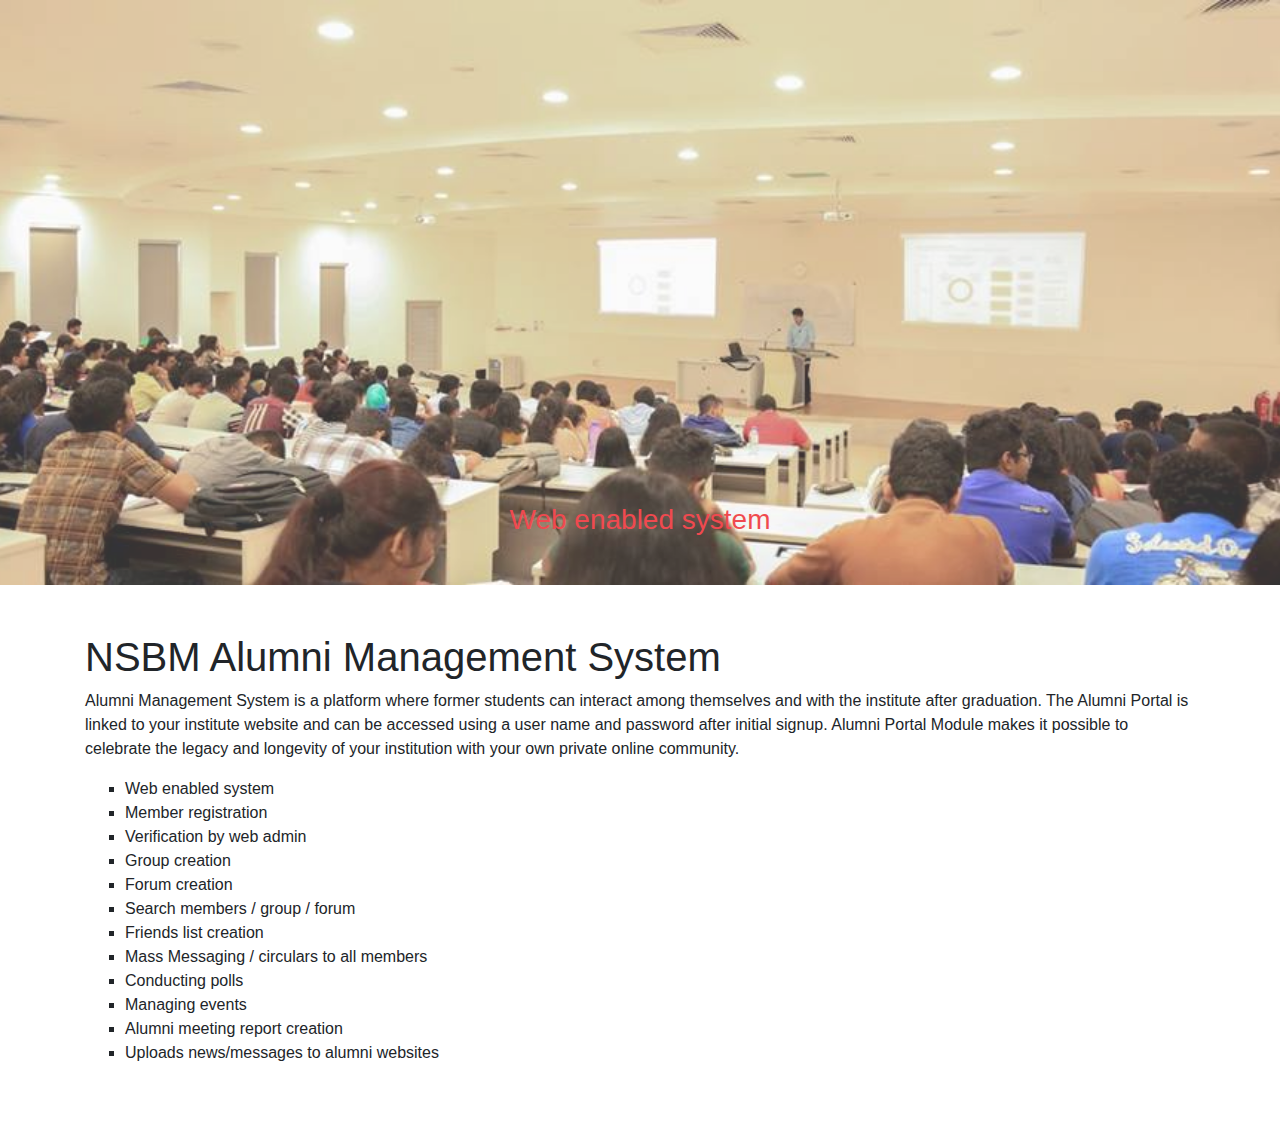
<file: startbootstrap-half-slider-gh-pages/index.html>
<!DOCTYPE html>
<html lang="en">

  <head>

    <meta charset="utf-8">
    <meta name="viewport" content="width=device-width, initial-scale=1, shrink-to-fit=no">
    <meta name="description" content="">
    <meta name="author" content="">

    <title>Half Slider - Start Bootstrap Template</title>

    <!-- Bootstrap core CSS -->
    <link href="vendor/bootstrap/css/bootstrap.min.css" rel="stylesheet">

    <!-- Custom styles for this template -->
    <link href="css/half-slider.css" rel="stylesheet">

  </head>

  <body>

  
  
    <header>
      <div id="carouselExampleIndicators" class="carousel slide" data-ride="carousel">
        <div class="carousel-inner" role="listbox">
          <!-- Slide One - Set the background image for this slide in the line below -->
          <div class="carousel-item active" style="background-image: url('nsbm2.jpg'); opacity: 0.8;">
            <div class="carousel-caption d-none d-md-block">
              <h3 style="color: #ed1c24">Web enabled system</h3>
              
            </div>
          </div>
          <!-- Slide Two - Set the background image for this slide in the line below -->
          <div class="carousel-item" style="background-image: url('nsbm3.jpg'); opacity: 0.8;">
            <div class="carousel-caption d-none d-md-block">
              <h3 style="color: #ed1c24">Member registration</h3>
             
            </div>
          </div>
          <!-- Slide Three - Set the background image for this slide in the line below -->
          <div class="carousel-item" style="background-image: url('nsbm1.jpg');opacity: 0.8;">
            <div class="carousel-caption d-none d-md-block">
              <h3 style="color: #ed1c24">Group creation</h3>
            
            </div>
          </div>
        </div>

      </div>
    </header>

    <!-- Page Content -->
    <section class="py-5">
      <div class="container">
        <h1>NSBM Alumni Management System</h1>
        <p>Alumni Management System is a platform where former students can interact among themselves and with the institute after graduation. The Alumni Portal is linked to your institute website and can be accessed using a user name and password after initial signup. Alumni Portal Module makes it possible to celebrate the legacy and longevity of your institution with your own private online community.</p>
         
       
        <ul style="list-style-type:square">
          <li> Web enabled system</li>
          <li>Member registration</li>
          <li>Verification by web admin</li>
          <li>Group creation</li>
          <li>Forum creation</li>
          <li>Search members / group / forum</li>
          <li>Friends list creation</li>
          <li>Mass Messaging / circulars to all members</li>
          <li>Conducting polls</li>
          <li>Managing events</li>
          <li>Alumni meeting report creation</li>
          <li>Uploads news/messages to alumni websites</li>
        </ul>
     
      </div>
    </section>

    <script src="vendor/jquery/jquery.min.js"></script>
    <script src="vendor/bootstrap/js/bootstrap.bundle.min.js"></script>

  </body>

</html>
</file>
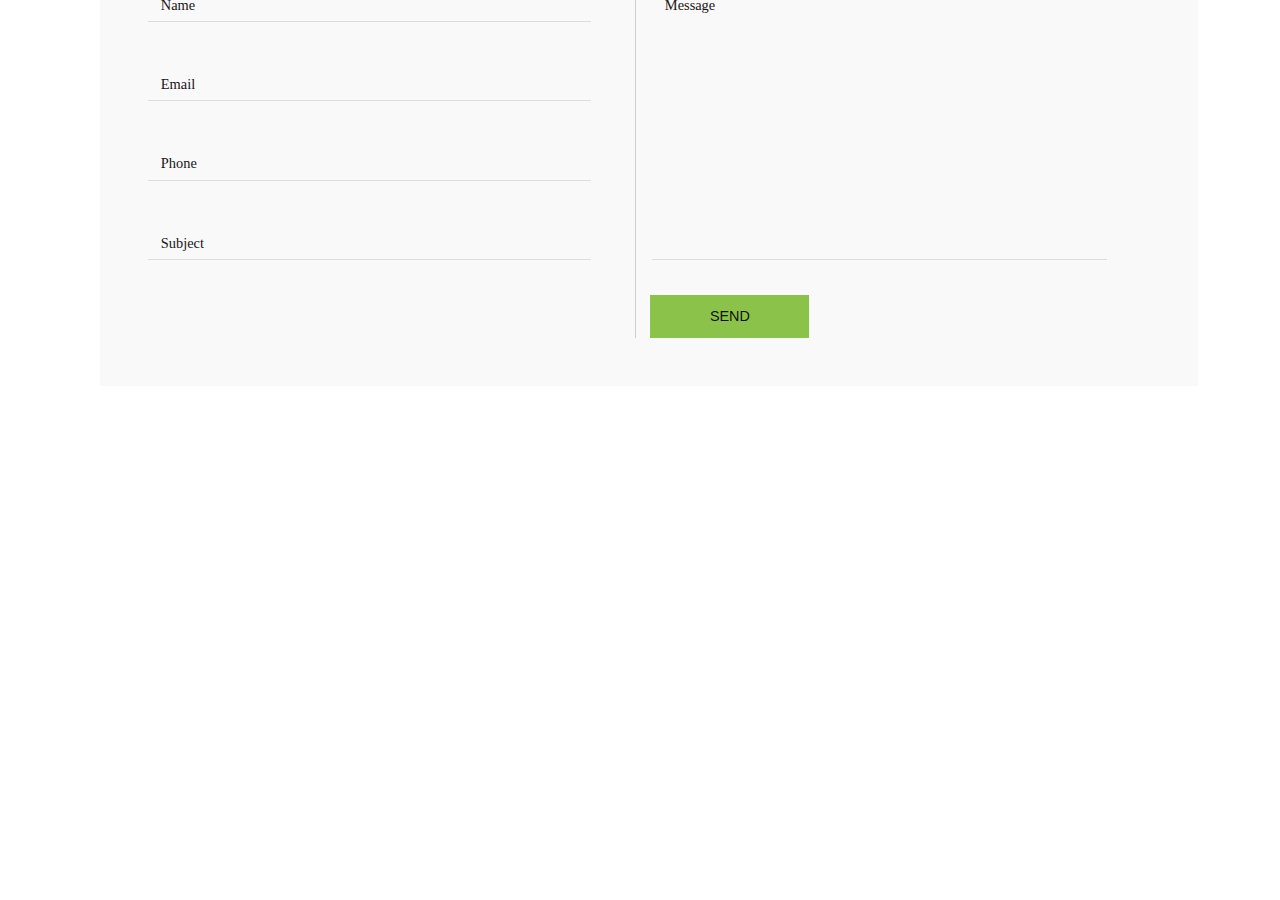
<file: HCI_final/web/index.html>
<!DOCTYPE HTML>
<html>
<head>
<title>Creative Contact Form Flat Responsive Widget Template :: w3layouts</title>

<link href="css/style.css" rel="stylesheet" type="text/css" media="all"/>

<meta http-equiv="Content-Type" content="text/html; charset=utf-8" />
<meta name="viewport" content="width=device-width, initial-scale=1, maximum-scale=1">
<meta http-equiv="Content-Type" content="text/html; charset=utf-8" /> 
<meta name="keywords" content="Creative Contact Form Responsive, Login form web template, Sign up Web Templates, Flat Web Templates, Login signup Responsive web template, Smartphone Compatible web template, free webdesigns for Nokia, Samsung, LG, SonyEricsson, Motorola web design" />

<link href="css/font-awesome.css" rel="stylesheet"> 

<link href="//fonts.googleapis.com/css?family=Open+Sans:300,300i,400,400i,600,600i,700,700i,800,800i" rel="stylesheet">
</head>
<body>
<div class="wthree-dot" style="width: 143%; padding: 0%; margin: 0%; margin-top: -7%; margin-left: -20.8%;margin-right: -20%;">
	<div class="profile">
		<div class="wrap"> 
			<div class="contact-form">
				<form action="#" method="post">
					<div class="w3l-contact-left">
						<div class="styled-input agile-styled-input-top">
							<input type="text" name="Name" required="">
							<label>Name</label>
							<span></span>
						</div>
						<div class="styled-input">
							<input type="email" name="Email" required=""> 
							<label>Email</label>
							<span></span>
						</div> 
						<div class="styled-input">
							<input type="text" name="Phone" required="">
							<label>Phone</label>
							<span></span>
						</div>
						<div class="styled-input">
							<input type="text" name="Subject" required="">
							<label>Subject</label>
							<span></span>
						</div>
					</div>
					<div class="w3l-contact-right">
						<div class="styled-input agileits-input">
							<textarea name="Message" required></textarea>
							<label>Message</label>
							<span></span>
						</div>	 
						<input type="submit" value="SEND">
					</div>
					<div class="clear"> </div>
				</form>
			</div>
			<div class="wthree_footer_copy">
				<p>© 2017 Creative Contact Form. All rights reserved | Design by <a href="http://w3layouts.com/">W3layouts</a></p>
			</div>
		</div>
	</div>
</div>
</body>
</html>
</file>
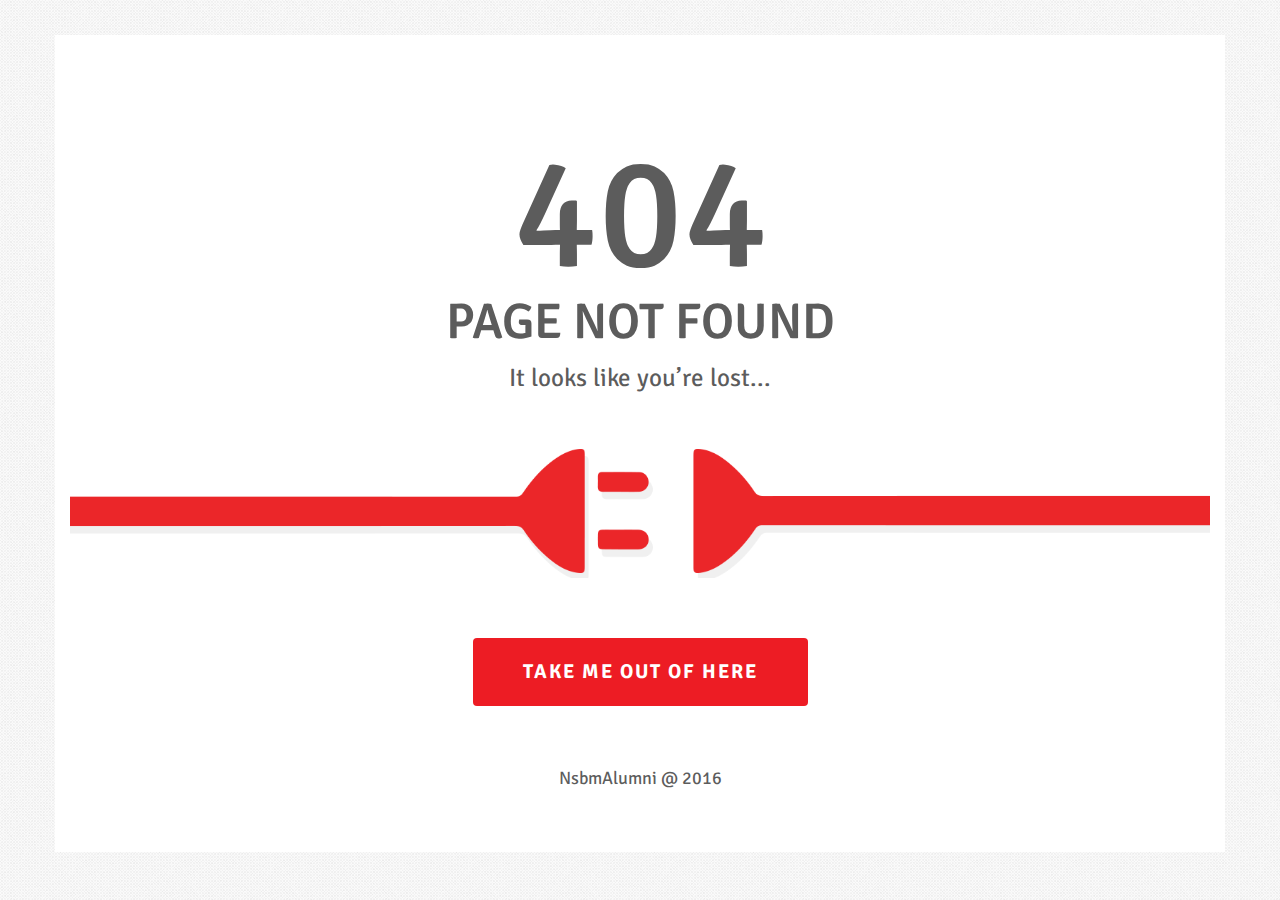
<file: 404-boxed.html>
<!DOCTYPE html>
<html lang="en">
<head>
    <meta charset="utf-8">
	<meta http-equiv="X-UA-Compatible" content="IE=edge">
    <meta name="viewport" content="width=device-width, initial-scale=1.0">
    <meta name="description" content="">
    <meta name="author" content="">
	<!--title-->
    <title>Nsbm alumni | 404 Error</title>
	
	<!--CSS-->
    <link href="css/bootstrap.min.css" rel="stylesheet">
    <link href="css/font-awesome.min.css" rel="stylesheet">
	<link href="css/magnific-popup.css" rel="stylesheet">
	<link href="css/owl.carousel.css" rel="stylesheet">
	<link href="css/main.css" rel="stylesheet">
	<link href="css/responsive.css" rel="stylesheet">		
	
	<!--Google Fonts-->
	<link href='https://fonts.googleapis.com/css?family=Signika+Negative:400,300,600,700' rel='stylesheet' type='text/css'>
	
    <!--[if lt IE 9]>
	    <script src="js/html5shiv.js"></script>
	    <script src="js/respond.min.js"></script>
    <![endif]-->       
    <link rel="shortcut icon" href="images/ico/favicon.ico">
    <link rel="apple-touch-icon-precomposed" sizes="144x144" href="images/ico/apple-touch-icon-144-precomposed.png">
    <link rel="apple-touch-icon-precomposed" sizes="114x114" href="images/ico/apple-touch-icon-114-precomposed.png">
    <link rel="apple-touch-icon-precomposed" sizes="72x72" href="images/ico/apple-touch-icon-72-precomposed.png">
    <link rel="apple-touch-icon-precomposed" href="images/ico/apple-touch-icon-57-precomposed.png">
</head><!--/head-->
<body class="box-layout">
	<div class="error-page text-center box-width">
		<div class="container">
			<div class="error-content">
				<h1>404</h1>
				<h2>Page not found</h2>
				<p>It looks like you’re lost...</p>
				<img class="img-responsive" src="images/others/error.png" alt="" />
				<a href="home.html" class="btn btn-primary">Take Me Out of Here</a>
			</div>
			<div class="copyright">
				<p>NsbmAlumni @ 2016</p>
			</div>
		</div>
	</div>	
	
	<!--/#scripts--> 
    <script type="text/javascript" src="js/jquery.js"></script>
    <script type="text/javascript" src="js/bootstrap.min.js"></script>
	<script type="text/javascript" src="js/jquery.magnific-popup.min.js"></script>
	<script type="text/javascript" src="js/owl.carousel.min.js"></script> 
    <script type="text/javascript" src="js/main.js"></script>
	
</body>
</html>
</file>
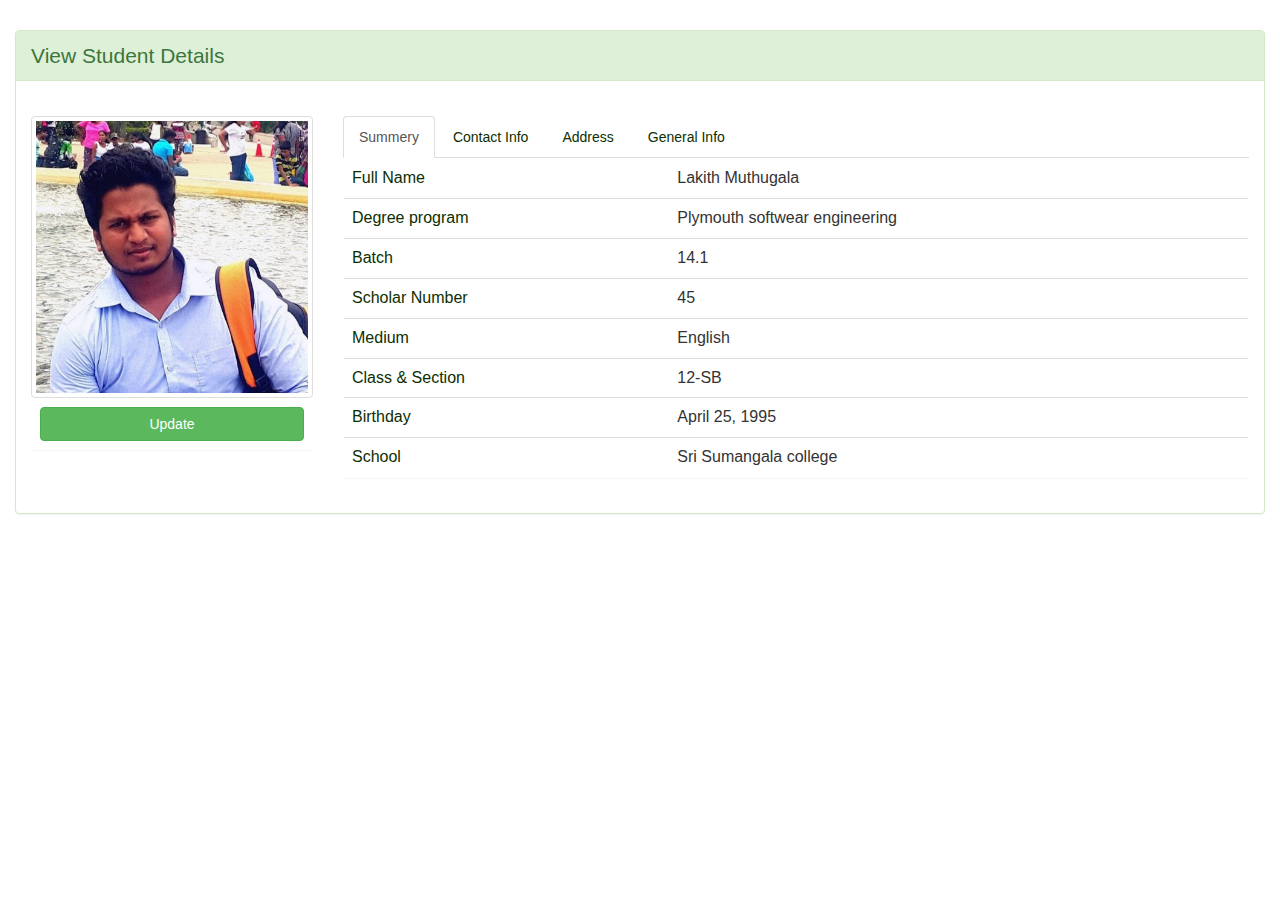
<file: blog_new_content.html>
<html>

<head>


        <meta charset="utf-8">
        <meta name="viewport" content="width=device-width, initial-scale=1">
        <link rel="stylesheet" href="https://maxcdn.bootstrapcdn.com/bootstrap/3.3.7/css/bootstrap.min.css">
        <script src="https://ajax.googleapis.com/ajax/libs/jquery/3.2.1/jquery.min.js"></script>
        <script src="https://maxcdn.bootstrapcdn.com/bootstrap/3.3.7/js/bootstrap.min.js"></script>

    <style>

body{
margin:10px;
padding:20px; 
text-decoration-color:#F37173; 
}

.panel-body{
    text-decoration-color: #F37173; 
}
		.text-success
		{
			color:#0D2E00;
		}


    </style>
</style>
</head>


<body>
    <div class="row panel panel-success" style="margin-bottom: -10%;">
        <div class="panel-heading lead">
            <div class="row">
                <div class="col-lg-8 col-md-8"><i class="fa fa-users"></i> View Student Details</div>

            </div>
        </div>
        <div class="panel-body">
                                    
            
                                                      
                <div class="row">
                    <div class="col-lg-12 col-md-12">

                        <div class="row">
                            <div class="col-lg-3 col-md-3">
                                <center>
                                    <span class="text-left">
                                    <img src="images/gallery/photo.jpg" class="img-responsive img-thumbnail">


                                        <!-- Modal -->
                                        <div class="modal fade" id="PhotoOption" tabindex="-1" role="dialog" aria-labelledby="myModalLabel" aria-hidden="true" style="display: none;">
                                            <div class="modal-dialog" style="width:30%;height:30%;">
                                                <div class="modal-content">
                                                    <div class="modal-header">
                                                        <button type="button" class="close" data-dismiss="modal" aria-hidden="true">×</button>
                                                        <h4 class="modal-title text-success" id="myModalLabel"><i class="fa fa-gear"></i> <span class="text-right">Lakith Muthugala</span></h4>
                                                    </div>
                                                    <div class="modal-body">
<center><img src="images/gallery/photo.jpg" class="img-responsive img-thumbnail"></center>
                                                    </div>
                                                    <div class="modal-footer">
                                                        <a href="../../../New folder/New folder/DailyNews/upload/upload-view.php?id=68" class="btn btn-success"><i class="fa fa-photo"></i> Upload</a>
                                                        <a href="../../../New folder/New folder/DailyNews/upload/upload-view.php?id=68&name=Viddhyut Mall&src=view" class="btn btn-danger"><i class="fa fa-trash"></i> Delete</a>
                                                    </div>
                                                </div>
                                                <!-- /.modal-content -->
                                            </div>
                                            <!-- /.modal-dialog -->
                                        </div>
                                        <!-- /.modal -->                    
                                </span></center>

                                <div class="table-responsive panel">
                                    <table class="table">
                                        <tbody>
                                                    <tr>
                                                    <td class="text-center">
                                                        <a href="#" class="btn btn-success btn-block" data-toggle="modal" data-target="#PhotoOption"><i class="fa fa-photo"></i>Update</a>
                                                    </td>
                                                </tr>
                                                                                    
                                        </tbody>
                                    </table>
                                </div>

                                
                            </div>
                            <div class="col-lg-9 col-md-9">
                                <ul class="nav nav-tabs">
                                    <li class="active"><a data-toggle="tab" href="#Summery" class="text-success"><i class="fa fa-indent"></i> Summery</a></li>
                                    <li><a data-toggle="tab" href="#Contact" class="text-success"><i class="fa fa-bookmark-o"></i> Contact Info</a></li>
                                    <li><a data-toggle="tab" href="#Address" class="text-success"><i class="fa fa-home"></i> Address</a></li>
                                    <li><a data-toggle="tab" href="#General" class="text-success"><i class="fa fa-info"></i> General Info</a></li>	
                                </ul>

                                <div class="tab-content">
                                    <div id="Summery" class="tab-pane fade in active">

                                        <div class="table-responsive panel">
                                            <table class="table">
                                                <tbody>

                                                        <tr>
                                                            <td class="text-success"><i class="fa fa-user"></i> Full Name</td>
                                                            <td>Lakith Muthugala</td>
                                                        </tr>
                                                        <tr>
                                                            <td class="text-success"><i class="fa fa-user"></i> Degree program</td>
                                                            <td>Plymouth softwear engineering</td>
                                                        </tr>
                                                        <tr>
                                                            <td class="text-success"><i class="fa fa-user"></i> Batch</td>
                                                            <td>14.1</td>
                                                        </tr>
                                                        <tr>
                                                            <td class="text-success"><i class="fa fa-list-ol"></i> Scholar Number</td>
                                                            <td>45</td>
                                                        </tr>
                                                        <tr>
                                                            <td class="text-success"><i class="fa fa-book"></i> Medium</td>
                                                            <td>English</td>
                                                        </tr>
                                                        <tr>
                                                            <td class="text-success"><i class="fa fa-group"></i> Class &amp; Section</td>
                                                            <td>12-SB</td>
                                                        </tr>
                                                        <tr>
                                                            <td class="text-success"><i class="fa fa-calendar"></i> Birthday</td>
                                                            <td>April 25, 1995</td>
                                                        </tr>

                                                                                                                                 <tr>
                                                            <td class="text-success"><i class="fa fa-university"></i> School</td>
                                                            <td>
                                                            Sri Sumangala college                                                                 </td>
                                                        </tr>
                                                </tbody>
                                            </table>
                                        </div>
                                    </div>

                                    <div id="Address" class="tab-pane fade">
                                        <div class="table-responsive panel">
                                            <table class="table">
                                                <tbody>
                                    
                                                        <tr>
                                                            <td class="text-success"><i class="fa fa-home"></i> Address</td>
                                                            <td>
                                                                <address>
                                                                    <strong>
    Thilakavilla, Thuttiripitiya </strong><br>
    Haltota, Bandaragama, <br>
    Sri lanka.<br>
                                                                </address>
                                                            </td>
                                                        </tr>
                                                        </tbody>
                                            </table>
                                        </div>
                                    </div>
                                    <div id="Contact" class="tab-pane fade">
                                        <div class="table-responsive panel">
                                            <table class="table">
                                                <tbody>
                                                        <tr>
                                                            <td class="text-success"><i class="fa fa-envelope-o"></i> Email ID</td>
                                                            <td><a href="mailto:lakith1995@gmail.com?subject=Email from &amp;body=Hello, Viddhyut Mall">lakith1995@gmail.com</a></td>
                                                        </tr>
                                                        <tr>
                                                            <td class="text-success"><i class="glyphicon glyphicon-phone"></i> Mobile Number</td>
                                                            <td>+94710873073</td>
                                                        </tr>
                                                        <tr>
                                                            <td class="text-success"><i class="fa fa-flag"></i> Nationality</td>
                                                            <td>Sinhalese</td>
                                                        </tr>
                                                        <tr>
                                                            <td class="text-success"><i class="fa fa-user"></i> Father's Name</td>
                                                            <td>Rohan Muthugala</td>
                                                        </tr>
                                                        <tr>
                                                            <td class="text-success"><i class="glyphicon glyphicon-phone"></i> Father's Mobile</td>
                                                            <td>+94710873780</td>
                                                        </tr>
                                                        <tr>
                                                            <td class="text-success"><i class="fa fa-user"></i> Mother's Name</td>
                                                            <td>Kamani Gunathilaka</td>
                                                        </tr>
                                                        <tr>
                                                            <td class="text-success"><i class="glyphicon glyphicon-phone"></i> Mother's Mobile</td>
                                                            <td>+94772366006</td>
                                                        </tr>
                                                        <tr>
                                                            <td class="text-success"><i class="fa fa-user"></i> Emergency Contact Person</td>
                                                            <td>Rohan Muthugala</td>
                                                        </tr>
                                                        <tr>
                                                            <td class="text-success"><i class="glyphicon glyphicon-phone"></i> </td>
                                                            <td>+94710873073</td>
                                                        </tr>
                                            
                                                </tbody>
                                            </table>
                                        </div>
                                    </div>
                                    <div id="General" class="tab-pane fade">
                                        <div class="table-responsive panel">
                                            <table class="table">
                                                <tbody>
                                                            <tr>
                                                            <td class="text-success"><i class="fa fa-university"></i> Last School</td>
                                                            <td>Sri Sumangala College</td>
                                                        </tr>                                        
                                                        <tr>
                                                            <td class="text-success"><i class="fa fa-calendar"></i> Date of Admission</td>
                                                            <td>March 4, 2008</td>
                                                        </tr>                                        
                                                        <tr>
                                                            <td class="text-success"><i class="fa fa-calendar"></i> Academic Year</td>
                                                            <td>2015-2016</td>
                                                        </tr>
                                                        <tr>
                                                            <td class="text-success"><i class="fa fa-medkit"></i> Medical Condition</td>
                                                            <td>Normal</td>
                                                        </tr>
                                                        <tr>
                                                            <td class="text-success"><i class="fa fa-thumbs-up"></i> Active/Inactive</td>
                                                            <td>User is Active</td>
                                                        </tr>
                                                        <tr>
                                                            <td class="text-success"><i class="glyphicon glyphicon-time"></i> Last Editing</td>
                                                            <td>2015-08-20 09:41:56</td>
                                                        </tr>
                                                
                                                </tbody>
                                            </table>
                                        </div>
                                    </div>

                                </div>

                            </div>

                        </div>
                    </div>
			</div>
            
        </div>
    </div>
</body>

</html>
</file>
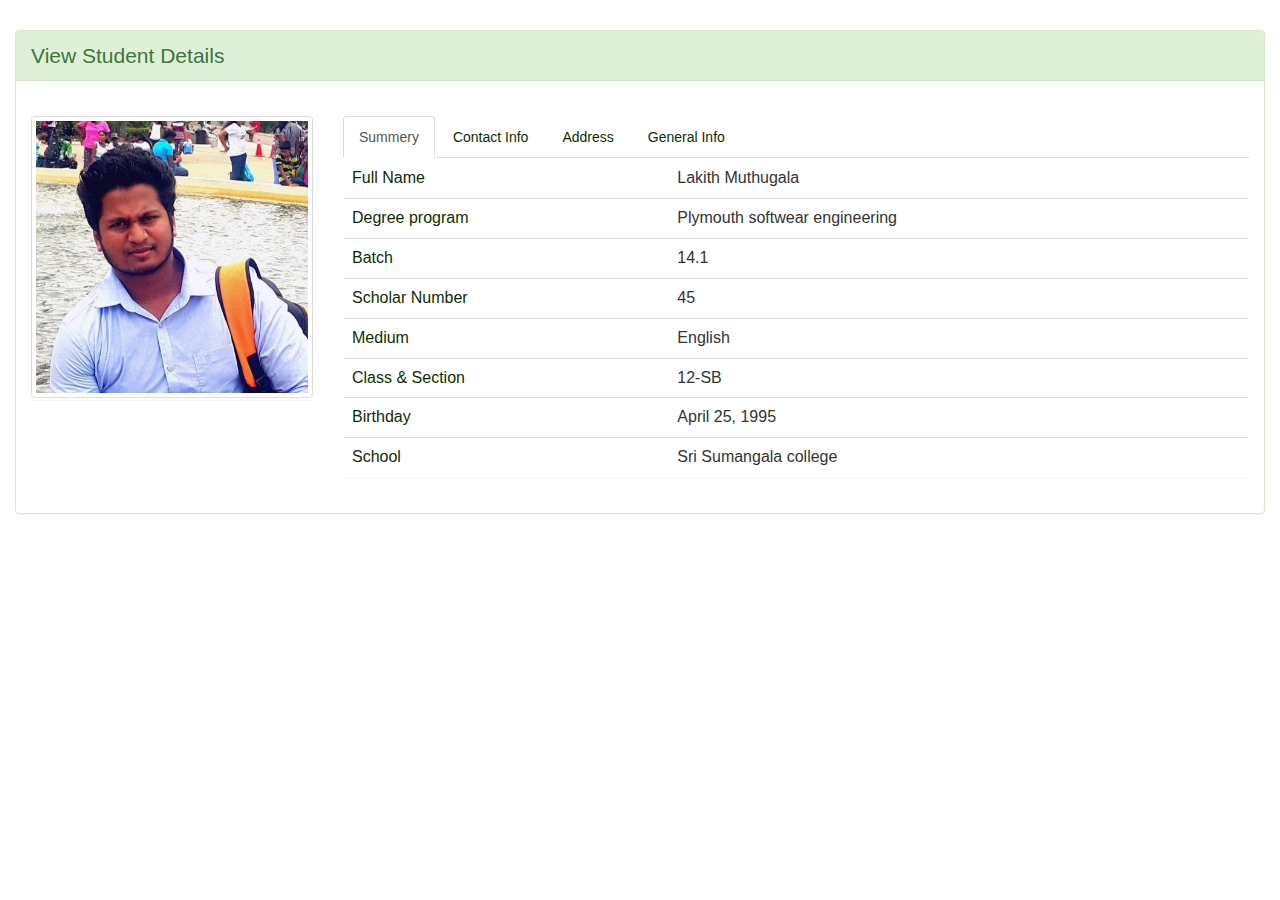
<file: blog_new_content2.html>
<html>

<head>


        <meta charset="utf-8">
        <meta name="viewport" content="width=device-width, initial-scale=1">
        <link rel="stylesheet" href="https://maxcdn.bootstrapcdn.com/bootstrap/3.3.7/css/bootstrap.min.css">
        <script src="https://ajax.googleapis.com/ajax/libs/jquery/3.2.1/jquery.min.js"></script>
        <script src="https://maxcdn.bootstrapcdn.com/bootstrap/3.3.7/js/bootstrap.min.js"></script>

    <style>

body{
margin:10px;
padding:20px; 
text-decoration-color:#F37173; 
}

.panel-body{
    text-decoration-color: #F37173; 
}
		.text-success
		{
			color:#0D2E00;
		}


    </style>
</style>
</head>


<body>
    <div class="row panel panel-success" style="margin-bottom: -10%;">
        <div class="panel-heading lead">
            <div class="row">
                <div class="col-lg-8 col-md-8"><i class="fa fa-users"></i> View Student Details</div>

            </div>
        </div>
        <div class="panel-body">
                                    
            
                                                      
                <div class="row">
                    <div class="col-lg-12 col-md-12">

                        <div class="row">
                            <div class="col-lg-3 col-md-3">
                                <center>
                                    <span class="text-left">
                                    <img src="images/gallery/photo.jpg" class="img-responsive img-thumbnail">


                                        <!-- Modal -->
                                        <div class="modal fade" id="PhotoOption" tabindex="-1" role="dialog" aria-labelledby="myModalLabel" aria-hidden="true" style="display: none;">
                                            <div class="modal-dialog" style="width:30%;height:30%;">
                                                <div class="modal-content">
                                                    <div class="modal-header">
                                                        <button type="button" class="close" data-dismiss="modal" aria-hidden="true">×</button>
                                                        <h4 class="modal-title text-success" id="myModalLabel"><i class="fa fa-gear"></i> <span class="text-right">Viddhyut Mall</span></h4>
                                                    </div>
                                                    <div class="modal-body">
<center><img src="images/gallery/photo.jpg" class="img-responsive img-thumbnail"></center>
                                                    </div>
                                                    <div class="modal-footer">
                                                        <a href="../../../New folder/New folder/DailyNews/upload/upload-view.php?id=68" class="btn btn-success"><i class="fa fa-photo"></i> Upload</a>
                                                        <a href="../../../New folder/New folder/DailyNews/upload/upload-view.php?id=68&name=Viddhyut Mall&src=view" class="btn btn-danger"><i class="fa fa-trash"></i> Delete</a>
                                                    </div>
                                                </div>
                                                <!-- /.modal-content -->
                                            </div>
                                            <!-- /.modal-dialog -->
                                        </div>
                                        <!-- /.modal -->                    
                                </span></center>

                                <div class="table-responsive panel">
                                    <table class="table">
                                        <tbody>                             
                                        </tbody>
                                    </table>
                                </div>

                                
                            </div>
                            <div class="col-lg-9 col-md-9">
                                <ul class="nav nav-tabs">
                                    <li class="active"><a data-toggle="tab" href="#Summery" class="text-success"><i class="fa fa-indent"></i> Summery</a></li>
                                    <li><a data-toggle="tab" href="#Contact" class="text-success"><i class="fa fa-bookmark-o"></i> Contact Info</a></li>
                                    <li><a data-toggle="tab" href="#Address" class="text-success"><i class="fa fa-home"></i> Address</a></li>
                                    <li><a data-toggle="tab" href="#General" class="text-success"><i class="fa fa-info"></i> General Info</a></li>	
                                </ul>

                                <div class="tab-content">
                                    <div id="Summery" class="tab-pane fade in active">

                                        <div class="table-responsive panel">
                                            <table class="table">
                                                <tbody>

                                                        <tr>
                                                            <td class="text-success"><i class="fa fa-user"></i> Full Name</td>
                                                            <td>Lakith Muthugala</td>
                                                        </tr>
                                                        <tr>
                                                            <td class="text-success"><i class="fa fa-user"></i> Degree program</td>
                                                            <td>Plymouth softwear engineering</td>
                                                        </tr>
                                                        <tr>
                                                            <td class="text-success"><i class="fa fa-user"></i> Batch</td>
                                                            <td>14.1</td>
                                                        </tr>
                                                        <tr>
                                                            <td class="text-success"><i class="fa fa-list-ol"></i> Scholar Number</td>
                                                            <td>45</td>
                                                        </tr>
                                                        <tr>
                                                            <td class="text-success"><i class="fa fa-book"></i> Medium</td>
                                                            <td>English</td>
                                                        </tr>
                                                        <tr>
                                                            <td class="text-success"><i class="fa fa-group"></i> Class &amp; Section</td>
                                                            <td>12-SB</td>
                                                        </tr>
                                                        <tr>
                                                            <td class="text-success"><i class="fa fa-calendar"></i> Birthday</td>
                                                            <td>April 25, 1995</td>
                                                        </tr>

                                                                                                                                 <tr>
                                                            <td class="text-success"><i class="fa fa-university"></i> School</td>
                                                            <td>
                                                            Sri Sumangala college                                                                 </td>
                                                        </tr>
                                                </tbody>
                                            </table>
                                        </div>
                                    </div>

                                    <div id="Address" class="tab-pane fade">
                                        <div class="table-responsive panel">
                                            <table class="table">
                                                <tbody>
                                    
                                                        <tr>
                                                            <td class="text-success"><i class="fa fa-home"></i> Address</td>
                                                            <td>
                                                                <address>
                                                                    <strong>
    Thilakavilla, Thuttiripitiya </strong><br>
    Haltota, Bandaragama, <br>
    Sri lanka.<br>
                                                                </address>
                                                            </td>
                                                        </tr>
                                                        </tbody>
                                            </table>
                                        </div>
                                    </div>
                                    <div id="Contact" class="tab-pane fade">
                                        <div class="table-responsive panel">
                                            <table class="table">
                                                <tbody>
                                                        <tr>
                                                            <td class="text-success"><i class="fa fa-envelope-o"></i> Email ID</td>
                                                            <td><a href="mailto:lakith1995@gmail.com?subject=Email from &amp;body=Hello, Viddhyut Mall">lakith1995@gmail.com</a></td>
                                                        </tr>
                                                        <tr>
                                                            <td class="text-success"><i class="glyphicon glyphicon-phone"></i> Mobile Number</td>
                                                            <td>+94710873073</td>
                                                        </tr>
                                                        <tr>
                                                            <td class="text-success"><i class="fa fa-flag"></i> Nationality</td>
                                                            <td>Sinhalese</td>
                                                        </tr>
                                                        <tr>
                                                            <td class="text-success"><i class="fa fa-user"></i> Father's Name</td>
                                                            <td>Rohan Muthugala</td>
                                                        </tr>
                                                        <tr>
                                                            <td class="text-success"><i class="glyphicon glyphicon-phone"></i> Father's Mobile</td>
                                                            <td>+94710873780</td>
                                                        </tr>
                                                        <tr>
                                                            <td class="text-success"><i class="fa fa-user"></i> Mother's Name</td>
                                                            <td>Kamani Gunathilaka</td>
                                                        </tr>
                                                        <tr>
                                                            <td class="text-success"><i class="glyphicon glyphicon-phone"></i> Mother's Mobile</td>
                                                            <td>+94772366006</td>
                                                        </tr>
                                                        <tr>
                                                            <td class="text-success"><i class="fa fa-user"></i> Emergency Contact Person</td>
                                                            <td>Rohan Muthugala</td>
                                                        </tr>
                                                        <tr>
                                                            <td class="text-success"><i class="glyphicon glyphicon-phone"></i> </td>
                                                            <td>+94710873073</td>
                                                        </tr>
                                            
                                                </tbody>
                                            </table>
                                        </div>
                                    </div>
                                    <div id="General" class="tab-pane fade">
                                        <div class="table-responsive panel">
                                            <table class="table">
                                                <tbody>
                                                            <tr>
                                                            <td class="text-success"><i class="fa fa-university"></i> Last School</td>
                                                            <td>Sri Sumangala College</td>
                                                        </tr>                                        
                                                        <tr>
                                                            <td class="text-success"><i class="fa fa-calendar"></i> Date of Admission</td>
                                                            <td>March 4, 2008</td>
                                                        </tr>                                        
                                                        <tr>
                                                            <td class="text-success"><i class="fa fa-calendar"></i> Academic Year</td>
                                                            <td>2015-2016</td>
                                                        </tr>
                                                        <tr>
                                                            <td class="text-success"><i class="fa fa-medkit"></i> Medical Condition</td>
                                                            <td>Normal</td>
                                                        </tr>
                                                        <tr>
                                                            <td class="text-success"><i class="fa fa-thumbs-up"></i> Active/Inactive</td>
                                                            <td>User is Active</td>
                                                        </tr>
                                                        <tr>
                                                            <td class="text-success"><i class="glyphicon glyphicon-time"></i> Last Editing</td>
                                                            <td>2015-08-20 09:41:56</td>
                                                        </tr>
                                                
                                                </tbody>
                                            </table>
                                        </div>
                                    </div>

                                </div>

                            </div>

                        </div>
                    </div>
			</div>
            
        </div>
    </div>
</body>

</html>
</file>
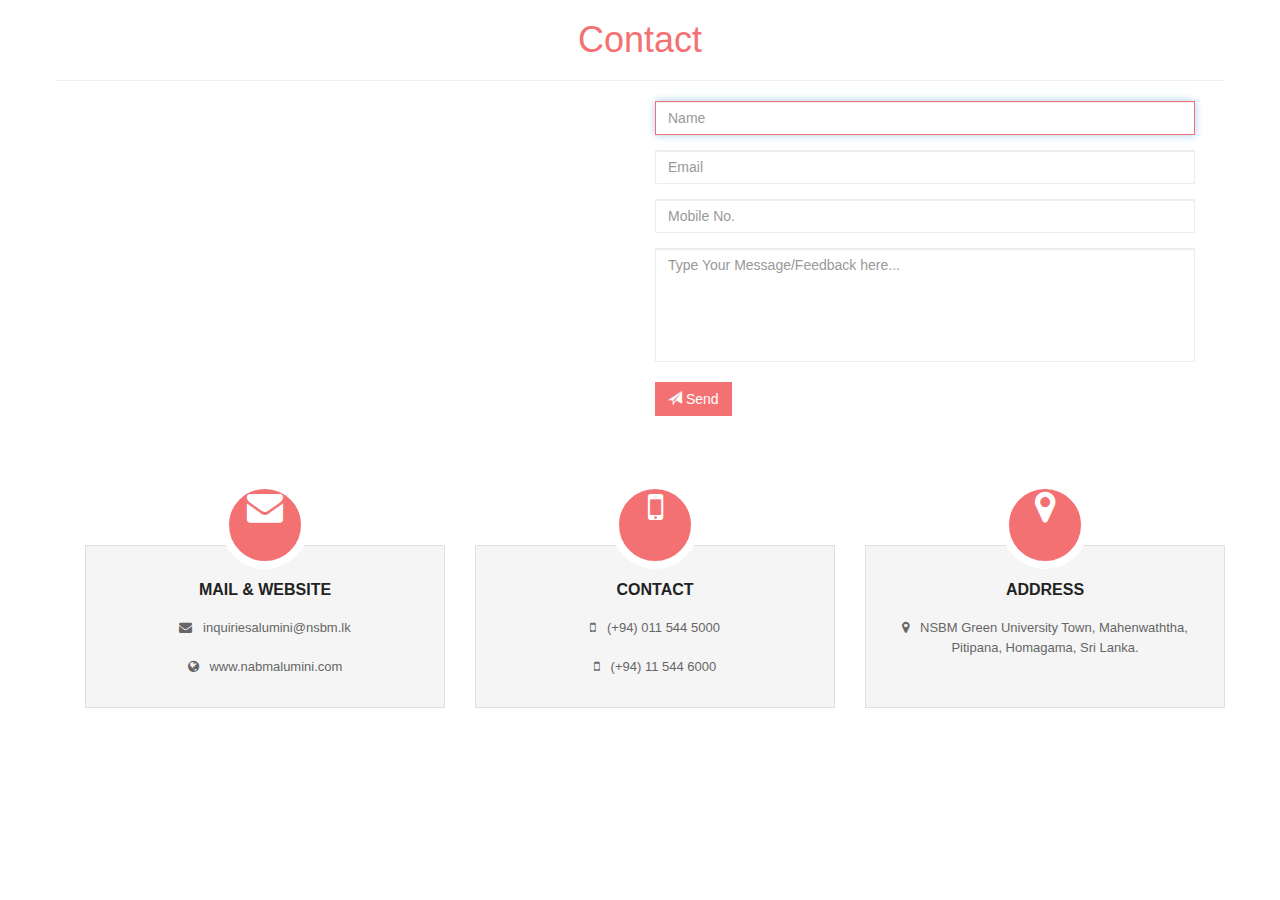
<file: contact.html>
<html>
    <head>
        <link rel="stylesheet" href="https://cdnjs.cloudflare.com/ajax/libs/font-awesome/4.7.0/css/font-awesome.min.css"> 
        <meta charset="utf-8">
        <meta name="viewport" content="width=device-width, initial-scale=1">
        <link rel="stylesheet" href="https://maxcdn.bootstrapcdn.com/bootstrap/3.3.7/css/bootstrap.min.css">
        <script src="https://ajax.googleapis.com/ajax/libs/jquery/3.2.1/jquery.min.js"></script>
        <script src="https://maxcdn.bootstrapcdn.com/bootstrap/3.3.7/js/bootstrap.min.js"></script> 
    </head>
  
   <style>

       	/* Conatct start */

           .header-title
        {
          text-align: center;
          color:#F37173;
        }

        #tip 
        {
            display:none;  
        }

        .fadeIn
        {
          animation-duration: 3s;
        }

        .form-control
        {
        	border-radius:0px;
        	border:1px solid #EDEDED;
        }

        .form-control:focus
        {
        	border:1px solid #F37173;
           
        }

        .textarea-contact
        {
        	resize:none; 
        }

        .btn-send
        {
        	border-radius: 0px;
        	border:1px solid #F37173;
        	background:#F37173;
        	color:#fff; 
        }

        .btn-send:hover
        {
        	border:1px solid #F37173;
        	background:#fff;
        	color:#F37173;
        	transition:background 0.5s;   
        }

        .second-portion
        {
        	margin-top:50px; 
        }

		        @import "//netdna.bootstrapcdn.com/font-awesome/4.0.3/css/font-awesome.min.css";
		@import "http://fonts.googleapis.com/css?family=Roboto:400,500";

		.box > .icon { text-align: center; position: relative; }
		.box > .icon > .image { position: relative; z-index: 2; margin: auto; width: 88px; height: 88px; border: 8px solid white; line-height: 88px; border-radius: 50%; background: #F37173; vertical-align: middle; }
		.box > .icon:hover > .image { background: #333; }
		.box > .icon > .image > i { font-size: 36px !important; color: #fff !important; }
		.box > .icon:hover > .image > i { color: white !important; }
		.box > .icon > .info { margin-top: -24px; background: rgba(0, 0, 0, 0.04); border: 1px solid #e0e0e0; padding: 15px 0 10px 0; min-height:163px;}
		.box > .icon:hover > .info { background: rgba(0, 0, 0, 0.04); border-color: #e0e0e0; color: white; }
		.box > .icon > .info > h3.title { font-family: "Robot",sans-serif !important; font-size: 16px; color: #222; font-weight: 700; }
		.box > .icon > .info > p { font-family: "Robot",sans-serif !important; font-size: 13px; color: #666; line-height: 1.5em; margin: 20px;}
		.box > .icon:hover > .info > h3.title, .box > .icon:hover > .info > p, .box > .icon:hover > .info > .more > a { color: #222; }
		.box > .icon > .info > .more a { font-family: "Robot",sans-serif !important; font-size: 12px; color: #222; line-height: 12px; text-transform: uppercase; text-decoration: none; }
		.box > .icon:hover > .info > .more > a { color: #fff; padding: 6px 8px; background-color: #63B76C; }
		.box .space { height: 30px; }

		@media only screen and (max-width: 768px)
		{
			.contact-form
			{
				margin-top:25px; 
			}

			.btn-send
			{
				width: 100%;
				padding:10px; 
			}

			.second-portion
			{
				margin-top:25px; 
			}
		}
	/* Conatct end */
   </style>


  <body>
    
    <div class="container animated fadeIn">
    
      <div class="row">
        <h1 class="header-title"> Contact </h1>
        <hr>
        <div class="col-sm-12" id="parent">
            <div class="col-sm-6">
            <iframe width="100%" height="320px;" frameborder="0" style="border:0" src="https://www.google.com/maps/embed/v1/place?q=place_id:ChIJVVVVBTtS4joRiPT2mc00bFQ&key=AIzaSyAf64FepFyUGZd3WFWhZzisswVx2K37RFY" allowfullscreen></iframe>
            </div>
    
            <div class="col-sm-6">
                <form action="form.php" class="contact-form" method="post">
        
                    <div class="form-group">
                      <input type="text" class="form-control" id="name" name="nm" placeholder="Name" required="" autofocus>
                    </div>
                
                
                    <div class="form-group form_left">
                      <input type="email" class="form-control" id="email" name="em" placeholder="Email" required="">
                    </div>
                
                  <div class="form-group">
                       <input type="text" class="form-control" id="phone" onkeypress="return event.charCode >= 48 && event.charCode <= 57" maxlength="10" placeholder="Mobile No." required="">
                  </div>
                  <div class="form-group">
                  <textarea class="form-control textarea-contact" rows="5" id="comment" name="FB" placeholder="Type Your Message/Feedback here..." required></textarea>
                  <br>
                    <button class="btn btn-default btn-send"> <span class="glyphicon glyphicon-send"></span> Send </button>
                  </div>
                 </form>
            </div>
        </div>
      </div>
    
      <div class="container second-portion">
        <div class="row">
            <!-- Boxes de Acoes -->
            <div class="col-xs-12 col-sm-6 col-lg-4">
                <div class="box">							
                    <div class="icon">
                        <div class="image"><i class="fa fa-envelope" aria-hidden="true"></i></div>
                        <div class="info">
                            <h3 class="title">MAIL & WEBSITE</h3>
                            <p>
                                <i class="fa fa-envelope" aria-hidden="true"></i> &nbsp inquiriesalumini@nsbm.lk
                                <br>
                                <br>
                                <i class="fa fa-globe" aria-hidden="true"></i> &nbsp www.nabmalumini.com
                            </p>
                        
                        </div>
                    </div>
                    <div class="space"></div>
                </div> 
            </div>
                
            <div class="col-xs-12 col-sm-6 col-lg-4">
                <div class="box">							
                    <div class="icon">
                        <div class="image"><i class="fa fa-mobile" aria-hidden="true"></i></div>
                        <div class="info">
                            <h3 class="title">CONTACT</h3>
                            <p>
                                <i class="fa fa-mobile" aria-hidden="true"></i> &nbsp (+94) 011 544 5000
                                <br>
                                <br>
                                <i class="fa fa-mobile" aria-hidden="true"></i> &nbsp  (+94) 11 544 6000 
                            </p>
                        </div>
                    </div>
                    <div class="space"></div>
                </div> 
            </div>
                
            <div class="col-xs-12 col-sm-6 col-lg-4">
                <div class="box">							
                    <div class="icon">
                        <div class="image"><i class="fa fa-map-marker" aria-hidden="true"></i></div>
                        <div class="info">
                            <h3 class="title">ADDRESS</h3>
                            <p>
                                 <i class="fa fa-map-marker" aria-hidden="true"></i> &nbsp NSBM Green University Town,
								Mahenwaththa, Pitipana,
								Homagama,
								Sri Lanka.
                            </p>
                        </div>
                    </div>
                    <div class="space"></div>
                </div> 
            </div>		    
            <!-- /Boxes de Acoes -->
            
            <!--My Portfolio  dont Copy this -->
            
        </div>
    </div>
    
    </div>
  </body>

</html>
</file>
<file: css/main.css>
/*
  Theme Name: Daily News
  Theme URL: http://demo.themeregion.com/dailynews
  Author: ThemeRegion
  Author URI: http://www.themeregion.com
  Description: Daily News - Responsive Blog & News Template
  Version: 1.0
*/

/*=======================================================================
[Table of contents]
=========================================================================

#	Typography
#	Navigation
#	Main Content
#	listing
#	News Details
#	404 error page

==========================================================================*/


/*========================
=======Typography=========
==========================*/

body{
	font-family: 'Signika Negative', sans-serif;
	font-size: 16px;
	color: #000000;
	background-color: #f2f3f5;
}


ul {
	list-style: none;
	margin:0;
	padding:0;
}

.navbar-nav li a:hover, 
.navbar-nav li a:focus {
	outline:none;
	outline-offset: 0;
	text-decoration:none;  
	color:#ed1c24;
	background: transparent;
}

a {
	color: #aeaeae;
	text-decoration: none;
	-webkit-transition: 300ms;
	-moz-transition: 300ms;
	-o-transition: 300ms;
	transition: 300ms;
}

a:focus, 
a:hover {
	text-decoration: none;
	outline: none;
	color: #9c9c9c;
}

h1 {
	font-size:36px;
}

h2 {
	font-size: 24px;
}

h3 {
	font-size: 20px;
}

h4 {
	font-size: 18px;
}

h5 {
	font-size: 16px;
}

h1, h2, h3, h4, h5, h6 {
	font-weight:500;
	text-transform:capitalize;
}

.padding{	
	padding:90px 0;
}

.section {
	margin-bottom:30px;
}

.section-title {
	margin-top: 5px;
	padding-bottom: 0;
	position:relative;
	font-size:24px;
	text-transform:capitalize;	
	margin-bottom:15px;
}

.section-title, 
.section-title a{
	color:#525b6e;
}

.section-title a:hover{
	color:#ed1c24;
}

.btn-primary.btn-animated {	
	font-size: 12px;
	font-weight: 700;
	padding: 17px 47px;
	background-color:transparent;
	text-transform: uppercase;
	border-color: #fff;
	border-width:3px;
	border-style:solid;
	color:#fff;
	-webkit-transition: all 0.3s ease-in-out;
	-moz-transition: all 0.3s ease-in-out;
	-ms-transition: all 0.3s ease-in-out;
	-o-transition: all 0.3s ease-in-out;
	transition: all 0.3s ease-in-out;	
	overflow:hidden;
	webkit-box-shadow:none;
	box-shadow:none;
	outline:none;
	letter-spacing:2px;
}
 
.btn-primary.btn-animated:hover, 
.btn-primary.btn-animated:focus {
	background-color:transparent;
	outline:none;
	border:3px solid #a0d48c;
}

.btn-primary{
	background-color:#ed1c24;
	color:#fff;
	border:0;
	font-size:12px;
	font-weight:700;
	padding:10px 45px;
	outline:none;
	text-transform:uppercase;
}

.btn-primary:hover, 
.btn-primary:focus {
	background-color:#333;
	color:#fff;
	outline:none;
	border:0;
}

.parallax-section { 	
	background-position: 50% 0;
	background-repeat: no-repeat;
	background-size: cover;
	background-attachment:fixed;
	width: 100%;
	min-height:437px;
	color:#fff;
	position:relative;
}

.overlay-bg {
	position:absolute;
	top:0;
	left:0;
	width:100%;
	height:100%;
}

.form-control {
  height: 35px;
  padding:6px 12px;
  color: #000;
  border:2px solid #ececec;
  border-radius:2px;
  box-shadow: none;
  -webkit-box-shadow: none;
  outline: none;
  background-color:#fff;
  font-weight:500;
}

.form-control:focus {
  outline: 0;
  -webkit-box-shadow:none;
  box-shadow:none;
  border:2px solid #ed1c24;
  background-color:#fff;
}

textarea.form-control {
    padding: 15px 20px;
	resize:none;
}

label {
	font-weight:400;
}

.form-group {
  margin-bottom: 20px;
}

.navbar-toggle {
	border: 1px solid #fff;
	margin-top: 9px;
}

.navbar-toggle .icon-bar {
	background-color: #384650;
}

.navbar-toggle, 
.navbar-fixed-top .navbar-toggle {
	border: 1px solid #384650;
}

.navbar-toggle .icon-bar, 
.navbar-fixed-top .navbar-toggle .icon-bar {
	background-color: #384650;
}

.image-bg {
	background-size: cover;
    background-repeat: no-repeat;
	color:#fff;
	position:relative;
}

.image-bg .section-title h1 {
	color:#fff;
}

.nav .open > a, 
.nav .open > a:focus, 
.nav .open > a:hover {
    border-color: inherit;
    background-color: inherit;
}
/*Magnific-popup overwrite CSS*/

.mfp-figure {
    background-color: #fff;
}

img.mfp-img {
	padding:12px;
}

.mfp-image-holder .mfp-close {
	top:-35px;
}

.mfp-zoom-out-cur .mfp-image-holder .mfp-close {
	cursor:pointer;
}

.mfp-counter {
	right: 50%;
    color: #fff;
    top: 50px;
    margin-right: -20px;
}

/* Sticky Nav CSS*/


#navigation .sticky-nav {
	position: fixed;
    width: 100%;
    left: 0;
    top: -1px;
    z-index: 9999;
    background: #fff;
}
 
#navigation .sticky-nav #topbar {
	display:none;
}

.secondary-logo {
	display:none;
}

#navigation .sticky-nav .secondary-logo {
	display:block;
	position:absolute;
	left:15px;
	top:10px;
}

#navigation .sticky-nav .navbar-nav {
	margin-left:220px;
} 

#navigation .navbar{
	-webkit-transition: all 0.3s ease-in-out;
	-moz-transition: all 0.3s ease-in-out;
	-ms-transition: all 0.3s ease-in-out;
	-o-transition: all 0.3s ease-in-out;
	transition: all 0.3s ease-in-out;
	margin-bottom:0;
}

/*dropdown*/
@media (max-width: 999px) {
	.navbar-nav .open .dropdown-menu {
		border: 0;
		float: none;
		width: auto;
		margin-top: 0;
		position: static;
		box-shadow: none;
		background-color: #fff;
	}

	
    #navigation .navbar-header {
        float: none;
    }
    
    #navigation .navbar-toggle {
        display: block;
    }
    
    #navigation .navbar-collapse.collapse {
        display: none !important;
    }
    
    #navigation .navbar-collapse.collapse.in {
        display: block !important;
  		overflow-y: auto !important;
    }
    
    /*Design for max-width: 1200px*/
    #navigation .navbar-collapse,
	#navigation .navbar-collapse .container {
		padding-left: 0 !important;
		padding-right: 0 !important;
	}


}

@media (min-width: 1000px) {
	/*Navbar Collapse*/
	#navigation .navbar-collapse {
		padding: 0;
	}
	
	#navigation .navbar-nav li, .dropdown {
		position:relative;
	}

	
	/*Navbar*/
	#navigation .navbar-nav {
		top: 2px;
	}
		
	/*Dropdown Menu*/
	#navigation .dropdown-menu { 
		padding:15px 0;
		min-width:160px;
		border-radius: 0; 
		z-index: 9999 !important;
		margin-top: -2px !important;
		background-color:#fff;
	}
	
	#navigation .language-dropdown .dropdown-menu {
		min-width:75px;
	}
	
	#navigation .language-dropdown.open > .dropdown-menu, 
	#navigation .navbar-nav > li.dropdown:hover > .dropdown-menu {
		display: block;
	}	

	#navigation .open > .dropdown-menu,
	#navigation-v1 .open > .dropdown-menu {
		display: none;
	}
	
	
}


#navigation .navbar-nav .mega-cat-dropdown, 
#navigation .navbar-nav .mega-dropdown {
	position:inherit;
}


#mainmenu .mega-cat-menu{
	background-color:#3a3a3a;
	padding:30px 0 45px 0;
	border: none;
	min-width:100%;
	border-radius: 0; 
	z-index: 9999 !important;
	margin-top: -2px !important;		
	left:-1px;
}

#mainmenu .sub-catagory {
	overflow:hidden;
}

#mainmenu .sub-catagory .section-title {
	color:#fff;
}

#mainmenu .sub-catagory ul {
	float:right;
	margin-top:-32px;
}

#mainmenu .sub-catagory ul li a{
	font-size:12px;
	text-transform:uppercase;
	color:#fff;
	padding:4px;
	z-index:1000;
	position:relative;
	border-bottom:2px solid transparent;
}

#mainmenu .sub-catagory ul li a:hover{
	border-bottom:2px solid #ed1c24;
	color:#fff;
}

#mainmenu .post {
	padding-top:0;
}

#mainmenu .post a:hover {
	color:#aeaeae;
}

#mainmenu .dropdown-menu> li> a{
	font-size:14px;
	text-transform:capitalize;
	padding:5px 20px;
}

.dropdown-menu>li>a {
	color:#aeaeae;
}

#mainmenu .mega-menu {
	min-width:100%;
	background-color:#f1f1f1;
	padding:35px 0;
}

#mainmenu .mega-menu h2 {
	font-size:16px;
	color:#999;
	font-weight:600;
}

#mainmenu .mega-menu ul {
	margin-left:0;
}

#mainmenu .mega-menu li a {
	display:block;
	padding:5px 0;
}


/*==============================
========= Top bar section=======
================================*/
#navigation {
	background-color:#fff;
}

#navigation .navbar .topbar  {
    border-bottom: 1px solid #eee;
}

#topbar {
	float:none;
}

.container-fluid>.navbar-header {
	margin-right:10px;
}

.navbar-brand {
	padding:9px 15px;
}

.homepage .navbar-brand {
	padding:13px 15px;
}

#navigation .container .navbar-brand {
	margin-left:-15px;
}

#topbar-right {
	float:right;
}

.language-dropdown, 
#date-time, 
#weather {
	display:inline-block;
	margin-left:20px;
	padding-left:20px;
	line-height:60px;
	color:#525b6e;
	font-size:14px;
}

.language-dropdown .dropdown-menu{
	border-radius:0;
	border-color:#ebecee;
	min-width:74px;
	text-align:center;
}

.language-dropdown a{
	color:#384650;
	text-transform:uppercase;
}

#topbar-right #weather img {
	max-width:61px;
}

#date-time, #weather {
	border-left:1px solid #ebecee;
}

.searchNlogin {
	float:right;
	position:relative;
	margin-right:-15px;
}

.searchNlogin li{
	float:left;
	padding:15px 20px;
	color:#aeaeae;
	cursor:pointer;
	-webkit-transition: all 0.5s ease-in-out;
	-moz-transition: all 0.5s ease-in-out;
	-ms-transition: all 0.5s ease-in-out;
	-o-transition: all 0.5s ease-in-out;
	transition: all 0.5s ease-in-out;
}

.searchNlogin li:hover {
	color:#525b6e;
}

.user-section {
	float:right;
}

#mainmenu {
	padding-right:0;
    padding-left: 0;
	margin-left:-15px;
	margin-right:-15px;
}

.search{
	position: absolute;
	top: 0;
	z-index: 1;
	right: 107px;
	width: 0;
	opacity:0;
	-webkit-transition: all 0.5s ease-in-out;
	-moz-transition: all 0.5s ease-in-out;
	-ms-transition: all 0.5s ease-in-out;
	-o-transition: all 0.5s ease-in-out;
	transition: all 0.5s ease-in-out;
}

.expanded .search {
	opacity:1;
	width: 300px;
}

.search-form{
	padding-left: 15px;
	height: 52px;
	font-size: 14px;
	font-weight: 300;
	outline: none;
	width: 100%;
	border: 1px solid #eee;
	background-color:#f9f9f9;
	border-right:0;
}

.expanded .search-icon {
	background-color:#f2f3f5;
	border-left-color:#f2f3f5;
	color:#525b6e;
}

#navigation .dropdown-menu.top-user-section, 
.dropdown-menu.top-user-section {
	padding: 0;
	border-top:1px solid #384650;
	position: absolute;
	right:14px;
	top:52px;
	min-width: 325px;
	background-color: #ffffff;
	z-index: 10;
	left:inherit;
}

.dropdown-menu.top-user-section {
	right:0;
}

.top-user-section a {
	color:#000;
	font-weight:600;
}

.top-user-section a:hover {
	color:#ed1c24;
}

.top-user-form {	
	padding: 30px;
	font-size:12px;
	overflow:hidden;
	cursor:default;
}

.create-account {	
	padding:15px 0px 12px;
	background-color:#f1f1f1;
	text-align:center;
	text-transform:uppercase;
	font-size:14px;
	font-weight:300;
}

.input-group {
	margin-bottom:20px;
}

.top-user-form .input-group .form-control, 
.top-user-form .input-group-addon {
	background-color:#f1f1f1;
}
.top-user-form .form-control {
	padding:6px 0;
}

.top-user-form .btn {
	float:right;
	margin-top:10px;
	font-size:12px;
	text-transform:uppercase;
	padding:8px 30px;
	background-color:#ed1c24;
	color:#fff;
	-webkit-transition: all 0.3s ease-in-out;
	-moz-transition: all 0.3s ease-in-out;
	-ms-transition: all 0.3s ease-in-out;
	-o-transition: all 0.3s ease-in-out;
	transition: all 0.3s ease-in-out;
}

.top-user-form .btn:hover{
	background-color:#D21B22;
}

.top-user-form .reset-user {
	float:left;
	margin-top:16px;
}

.input-group-addon {
	background-color:#fff;
	border:0;
}

.input-group img {
	-webkit-filter: grayscale(100%);
	filter: grayscale(100%);

}

.form-control:active img, 
.input-group:hover img  {
	-webkit-filter: grayscale(0);
	filter: grayscale(0);
}

.input-group .form-control {
	border:0;
}

#navigation .user-panel:hover .dropdown-menu.top-user-section {
	display:block;
}


/*==============================
========= Navigation ===========
================================*/

#mainmenu li a {
	font-weight:600;
}

.navbar {
	border-radius:0;
	border-bottom:1px solid rgba(0, 0, 0, 0.10);
}

#mainmenu li a:hover {
	color:#ed1c24;
}
 
/*==============================
========= Main Content==========
================================*/

.feature-post {
	position:relative;
}

.feature-post .post-content {
	position:absolute;
	bottom:0;
	left:0;
	width:100%;
	padding:25px 35px;
	z-index:1;
	color:#fff;	
	border-radius: 0 0 3px 3px;
	padding-top:50%;
	
	-webkit-transition: all 0.5s ease-in-out 0s;
	-moz-transition: all 0.5s ease-in-out 0s;
	-ms-transition: all 0.5s ease-in-out 0s;
	-o-transition: all 0.5s ease-in-out 0s;
	transition: all 0.5s ease-in-out 0s;
	
	background: url([data-uri]);
	background: -moz-linear-gradient(top,  rgba(0,0,0,0) 0%, rgba(0,0,0,0.20) 18%, rgba(0,0,0,0.42) 36%, rgba(0,0,0,0.85) 70%, rgba(0,0,0,0.95) 87%, rgba(0,0,0,1) 100%);
	background: -webkit-linear-gradient(top,  rgba(0,0,0,0) 0%,rgba(0,0,0,0.20) 18%,rgba(0,0,0,0.42) 36%,rgba(0,0,0,0.85) 70%,rgba(0,0,0,0.95) 87%,rgba(0,0,0,1) 100%);
	background: linear-gradient(to bottom,  rgba(0,0,0,0) 0%,rgba(0,0,0,0.20) 18%,rgba(0,0,0,0.42) 36%,rgba(0,0,0,0.85) 70%,rgba(0,0,0,0.95) 87%,rgba(0,0,0,1) 100%);
	filter: progid:DXImageTransform.Microsoft.gradient( startColorstr='#00000000', endColorstr='#000000',GradientType=0 );
}


.feature-post:hover .post-content {	
	background: url([data-uri]);
	background: -moz-linear-gradient(top,  rgba(0,0,0,0) 0%, rgba(0,0,0,0.13) 18%, rgba(0,0,0,0.33) 36%, rgba(0,0,0,0.74) 70%, rgba(0,0,0,0.91) 87%, rgba(0,0,0,1) 100%);
	background: -webkit-linear-gradient(top,  rgba(0,0,0,0) 0%,rgba(0,0,0,0.13) 18%,rgba(0,0,0,0.33) 36%,rgba(0,0,0,0.74) 70%,rgba(0,0,0,0.91) 87%,rgba(0,0,0,1) 100%);
	background: linear-gradient(to bottom,  rgba(0,0,0,0) 0%,rgba(0,0,0,0.13) 18%,rgba(0,0,0,0.33) 36%,rgba(0,0,0,0.74) 70%,rgba(0,0,0,0.91) 87%,rgba(0,0,0,1) 100%);
	filter: progid:DXImageTransform.Microsoft.gradient( startColorstr='#00000000', endColorstr='#000000',GradientType=0 );
}

.feature-post .entry-title a, 
.feature-post .entry-meta a, 
.feature-post .entry-title a:hover, 
.feature-post .entry-meta a:hover{
	color:#fff;
}

.entry-meta {
	font-size:12px;
}

.post {
	overflow:hidden;
	border-radius:3px;
	padding-top:30px;
	background-color:#fff;
	-webkit-transition: all 0.5s ease-in-out;
	-moz-transition: all 0.5s ease-in-out;
	-ms-transition: all 0.5s ease-in-out;
	-o-transition: all 0.5s ease-in-out;
	transition: all 0.5s ease-in-out;
}

.left-sidebar .post {
	border-top:1px solid #eee;
	padding-top:25px;
}

.left-sidebar .post:first-child {
	border-top:0;
	padding-top:0;
}

.left-sidebar .post-content {
	padding:25px 0 10px 0;
}

.middle-content .post-content {
	padding:30px 0 0;
}

.site-content .middle-content {
	padding-bottom:0;
}

.middle-content .post:first-child {
	padding-top:0;
}

.middle-content .section {
	padding-bottom:15px;
	border-bottom:1px solid #eee;
}

.middle-content .section:last-child {
	padding-bottom:0;
	margin-bottom:0;
	border-bottom:0;
}

.post.feature-post {
	background-color:inherit;
}

.post .entry-title {
	font-size:18px;
	text-transform:capitalize;
	margin-top:10px;
}

.post-content .video-icon {
	font-size:70px;
	text-align:center;
	margin-bottom:50px;
}

.post-content .video-icon a{
	-webkit-transition: all 0.2s ease-in-out;
	-moz-transition: all 0.2s ease-in-out;
	-ms-transition: all 0.2s ease-in-out;
	-o-transition: all 0.2s ease-in-out;
	transition: all 0.2s ease-in-out;
}

.post-content .video-icon a:hover {	
	color:#fff;
}

.catagory {
	position:absolute;
	top:20px;
	right:20px;
	z-index:2;
}

.catagory a{
	color: #fff;
	display: block;
	padding: 3px 12px;
	font-size: 12px;
	text-transform: uppercase;
	background-color:#ed1c24;
}

.feature-post img {
	border-radius:3px;
}

.post img, .post-content, .entry-meta, .entry-title {
	-webkit-transition: all 0.5s ease-in-out;
	-moz-transition: all 0.5s ease-in-out;
	-ms-transition: all 0.5s ease-in-out;
	-o-transition: all 0.5s ease-in-out;
	transition: all 0.5s ease-in-out;
}

.owl-controls .owl-pagination {
	float:right;
	margin-top:-40px;
	position:relative;
	padding-right:25px;
}

.owl-theme .owl-controls .owl-pagination {
	text-align:center;
}
.owl-theme .owl-controls .owl-page{
	display: inline-block;
	zoom: 1;
	*display: inline;
}
.owl-theme .owl-controls .owl-page span{
	display: block;
	width: 8px;
	height: 8px;
	margin: 5px;
	background-color:#fff;
	-webkit-border-radius: 100%;
	-moz-border-radius: 100%;
	border-radius: 100%;
}

.owl-theme .owl-controls .owl-page.active span,
.owl-theme .owl-controls.clickable .owl-page:hover span{
	background-color:#ed1c24;
}

#main-slider{
	height:450px;
	overflow:hidden;
}

#main-slider .owl-item, 
#main-slider .feature-post{
	height:450px;
	border-radius:0;
	margin-top:0;
}


#main-slider .feature-post .catagory{
	position:initial;
	display:inline-block;
	margin-bottom:5px;
}

#main-slider .feature-post .entry-title{
	font-size:20px;
	line-height:25px;
}

#main-slider .feature-post .post-content{
	border-radius:0;
} 

.add.featured-add {
	margin-top:30px;
}

.add {	
	position:relative;
	margin:30px 0;
	text-align:center;
}

.google-add, 
.google-add:hover {
	text-align:center;
	background-color:transparent;
	border-bottom:0;
}

.google-add .add {
	display:inline-block;
	max-width:728px;
	height:90px;
	margin-top:10px;
}

.add img {
	border-radius:3px;
	display:inline-block;
}

.middle-content, 
.left-sidebar{
	padding:25px;
	background-color:#fff;
}

#latest-news .post{
	margin-right:30px;
	position:relative;
}

.latest-news-wrapper {
	margin-right:-30px;
	margin-top:5px;
	margin-bottom:5px;
}

.post-content {
	padding:30px;
}

.post-content i {
	margin-right:5px;
	-webkit-transition: all 0.5s ease-in-out;
	-moz-transition: all 0.5s ease-in-out;
	-ms-transition: all 0.5s ease-in-out;
	-o-transition: all 0.5s ease-in-out;
	transition: all 0.5s ease-in-out;
}

.post-content .entry-meta li:hover i {
	color:#ed1c24;
}

#latest-news {
	position:relative;
}

.post.medium-post .entry-title {
	text-transform:initial;
	font-size:16px;
	line-height:1.3;
}

.entry-title a, .entry-meta a {
	color:#000;
}

.entry-title a:hover{
	color:#9c9c9c;
}

#latest-news .owl-controls .owl-pagination {
	position:absolute;
	top:21px;
	right:3px;
	text-align:right;
}

#latest-news .owl-controls .owl-page span {
	background-color:#c2c3c4;
	margin:3px;
}

#latest-news .owl-controls .owl-page.active span, 
#latest-news .owl-controls.clickable .owl-page:hover span {
	background-color:#ed1c24;
}

.latest-news-wrapper .section-title:after {
	margin-right:80px;
}

#latest-news:hover .post img{
	opacity:0.6;
}

#latest-news .post:hover img{
	opacity:1;
}

.section {
	position:relative;
}

.cat-menu {
	position:absolute;
	top:10px;
	right:0;
}

.section > .cat-menu {
    visibility: hidden;
}

.section:hover > .cat-menu {
    visibility: visible;
}

.cat-menu a {
	font-size:12px;
	text-transform:uppercase;
	padding-bottom:6px;
	color:#525b6e;
	border-bottom:2px solid transparent;
}

.cat-menu .active a, .cat-menu a:hover {
	border-bottom:2px solid #ed1c24;
}

.list-post li{
	border-top:1px solid #eee;
}

.list-post li a{
	display:block;
	padding:17px 0;
	color:#000;
}

.list-post li a:hover{
	color:#9c9c9c;
}

.list-post li a i {
	float:right;
}

.list-post li a:hover i{
	color:#ed1c24;
}

.small-post .post-content {
	padding:20px 0;
}

.post.small-post .entry-title {
    font-size: 12px;
	line-height:17px;
	margin-top:5px !important;
}

.entry-content {
	color:#888;
	font-size:14px;
	font-weight: 300;
}

.left-content .post .entry-title {
	margin-bottom:20px;
	margin-top:12px;
}

#photo-gallery {
	background-color:#fff;
}

#photo-gallery .item h2 {
	font-size:18px;
	padding:30px 0;
	margin-top:0;
	margin-bottom:10px;
}

#photo-gallery .item h2 a {
	color:#000;
}

#photo-gallery .item h2 a:hover {
	color:#aeaeae;
}

.gallery-indicators {
	position: inherit;
	width: 100%;
	left: 0;
	margin-left: 0;
	text-align:left;
	padding:5px 0;
	margin-bottom:0;
}

.gallery-indicators li, 
.gallery-indicators li.active {
	height:40px;
	width:40px;
	border-radius:4px;
	margin:3px;
}

.gallery-indicators li {
	opacity:0.4;
}

.gallery-indicators li.active, 
.gallery-indicators li:hover {
	opacity:1;
}

.gallery-turner {
	position:absolute;
	right:7px;
	bottom:37px;
	font-size:25px;
	z-index:50;
}

.gallery-turner a {
	margin:5px;
}

.gallery-turner a:hover {
	color:#ed1c24;
}

.post img, 
#photo-gallery .item img {
	width:100%;
}


/*=========Carousel Fade==========*/

.carousel-fade .carousel-inner .item {
	opacity: 0;
	-webkit-transition-property: opacity;
	-moz-transition-property: opacity;
	-o-transition-property: opacity;
	transition-property: opacity;
	background-repeat: no-repeat;
	background-size: cover;
}

.carousel-fade .carousel-inner .active {
	opacity: 1;
}

.carousel-fade .carousel-inner .active.left,
.carousel-fade .carousel-inner .active.right {
	left: 0;
	opacity: 0;
	z-index: 1;
}

.carousel-fade .carousel-inner .next.left,
.carousel-fade .carousel-inner .prev.right {
	opacity: 1;
}

.carousel-fade .carousel-control {
	z-index: 2;
}

.health-feature {
	margin-bottom:25px;
}

.left-content .post.medium-post .entry-title {
	margin-bottom:0;
}

.health-section .entry-header, 
.health-section .post-content {
	width:50%;
	float:left;
}

.health-feature .post-content {
	padding:25px;
}

.box-width .health-feature .post-content {
	padding:0 25px;
}

.health-feature .post .entry-title {
	line-height:25px;
}

.health-section .small-post .entry-header {
	max-width:100px;
	float:left;
}

.health-section .small-post .entry-title {
	text-transform:initial;
}

.health-section .small-post .post-content{
	padding:15px;
	width:56%;
	float:left;
} 


.health-section .post {
	border-bottom:1px solid #eee;
	padding-bottom:30px;
}

.health-section .post:last-child {
	border-bottom:0;
	padding-bottom:0;
}

.football-result .featured-result {
	background-image:url(../images/others/league-bg.jpg);
	background-size:cover;
	background-repeat:no-repeat;
	background-color:#2f5088;
	color:#fff;
	text-align:center;
	padding:30px 20px;
}

.football-result .featured-result h2{
	margin-top:0;
	margin-bottom:20px;
	font-size:14px;
	text-transform:uppercase;
}

.featured-result .verses {
	font-size:24px;
	text-transform:uppercase;
	display:block;
	margin-bottom:10px;
}

.featured-result .match-result {
	font-size:24px;
}

.league-result {
	background-color:#fff;
	text-align:center;
}

.league-result ul li {
	border-bottom:1px solid #f2f3f5;
	padding:25px;
}

.league-result img {
	display:inline-block;
	margin-top:-3px;
}

.league-result span {
	font-size:16px;
	text-transform:uppercase;
	margin-top:5px;
}

.league-result .col-xs-4 {
	padding-left:0;
	padding-right:0;
}

.video-section .video-catagory {
	margin-top:-5px;
	margin-bottom:-5px;
	font-size:11px;
	text-transform:uppercase;
}

.video-post-list .post, .widget .post-list .post {
	max-height:100px;
	padding-top:0;
}

.video-post-list .entry-header, 
.widget .post-list .entry-header{
	float:left;
	width:40%;
}

.video-post-list .entry-thumbnail, 
.widget .post-list .entry-thumbnail{
	height:100px;
}

.video-post-list .post-content, 
.widget .post-list .post-content{
	float:left;
	width:60%;
	padding:20px 15px;
}

.stock-exchange {
	background-color:#fff;
	overflow:hidden;
	margin-top:30px;
	font-size:14px;
	padding-bottom:10px;
}

.stock-exchange-zone {
	background-image:url(../images/others/stock-bg.jpg);
	background-size:cover;
	background-repeat:no-repeat;
	background-color:#00aeef;
	text-align:center;
	padding:30px;
}

.stock-exchange-zone img {
	display:inline-block;
}

.stock-header{
	padding:12px 25px;
	border-bottom:1px solid #f2f3f5;
}

.com-details .col-xs-4 {
	padding-left:0;
	padding-right:0;
}

.com-details {
    border-bottom: 1px solid#f2f3f5;
    padding: 12px 25px;
	color:#9c9c9c;
}

.com-details:last-child {
	border-bottom:0;
}

.com-details i {
	margin-left:12px;
}

.com-details .fa-caret-up {
	color:#00a651;
}

.com-details .fa-caret-down {
	color:#ed1c24;
}

.social-icons li {
	margin-right:12px;
}

.social-icons li:last-child {
	margin-right:0;
}

.social-icons a i{
	color:#fff;
	font-size:24px;
	text-align:center;
	display:block;
	height:30px;
	width:30px;
	line-height:30px;
	border-radius:4px;
	-webkit-transition: all 0.3s ease-in-out;
	-moz-transition: all 0.3s ease-in-out;
	-ms-transition: all 0.3s ease-in-out;
	-o-transition: all 0.3s ease-in-out;
	transition: all 0.3s ease-in-out;
}


.social-icons a .fa-facebook{
	background-color:#4968a9;
}

.social-icons a .fa-twitter{
	background-color:#00aeef;
}

.social-icons a .fa-google-plus{
	background-color:#d9232d;
}

.social-icons a .fa-linkedin{
	background-color:#0072bc;
}

.social-icons a .fa-youtube{
	background-color:#ed1c24;
}

.social-icons a .fa-pinterest{
	background-color:#CB2027;
}

.social-icons a:hover .fa-facebook{
	background-color:#456098;
}

.social-icons a:hover .fa-twitter{
	background-color:#039cd5;
}

.social-icons a:hover .fa-google-plus{
	background-color:#c2242c;
}

.social-icons a:hover .fa-linkedin{
	background-color:#025e9a;
}

.social-icons a:hover .fa-youtube{
	background-color:#ce1b22;
}

.widget {
	margin-bottom:30px;
}

.widget .post-list {
	background-color:#fff;
}

.widget .post-list li {
	border-top:1px solid #f2f3f5;
	padding:25px;
}

.widget .post-list .post {
	border-bottom:0;
	margin-top:0;
}

.widget .post-list .small-post .post-content {
	padding:0 0 0 15px;
}

.weather-widget {
	background-color:#fff;
	text-align:center;
	padding:25px 35px 65px 35px;
}

.weather-widget img {
	margin-left:10px;
}

.weather-widget span {
	display:block;
}

.weather-widget .weather-type {
	margin-top:-20px;
	color:#b4b4b4;
	text-transform:uppercase;
	font-size:12px;
}

.weather-widget .weather-temp {
	font-size:60px;
	font-weight:700;
	color:#525b6e;
}

.weather-widget .weather-date {
	text-transform:uppercase;
	font-size:14px;
}

.weather-widget .weather-region {
	font-size:12px;
	margin-bottom:35px;
}

.weather-widget .weather-humidity {
	float:left;
	background:url(../images/others/weather2.png)left center no-repeat;
	padding-left:25px;
}

.weather-widget .weather-wind {
	float:right;
	padding-left:30px;
	background:url(../images/others/weather1.png)left center no-repeat;
}

.widget .nav-tabs {
	margin-bottom:30px;
	background-color:#fff;
}

.widget .tab-content ul li {
	border-bottom:1px solid #f2f3f5;
}

.widget .tab-content ul li:last-child {
	border-bottom:0;
}
.widget .tab-content ul li .post {
	margin-top:0;
	padding-top:0;
	border-bottom:0;
}

.widget .video-post, 
.widget .medium-post {
	padding-top:0;
	margin-bottom:25px;
}

.widget .video-post:last-child {
	margin-bottom:0;
}

.widget .comment-list> li {
	border-top:1px solid#eee;
}

.widget .comment-list li:first-child{
	border-top:0;
}

.widget .comment-list .small-post {
	padding-top:0;
}

.widget .comment-list .small-post .post-content {
    padding: 15px 30px;
}

.comment-list .small-post .entry-meta a {
	color:#aeaeae;
}

.comment-list .small-post .entry-meta a:hover {
	color:#000;
}
 
.footer-top{
	background-color:#fff;
	padding-top:30px;
	padding-bottom:30px;
	border-top:1px solid #f2f3f5;
	border-bottom:1px solid #f2f3f5;
}

.footer-top ul li {
	margin-right:25px;
}

.footer-top ul li{
	display:inline-block;
	line-height:27px;
}

.footer-top ul li a {
	color:#333;
}

.footer-top .social-icons li a i{
	display:inline-block;
	font-size:18px;
	background-color:#27292a;
	line-height:30px;
	margin-right:10px;
}

.footer-top .social-icons a:hover .fa-facebook{
	background-color:#4968a9;
}

.footer-top .social-icons a:hover .fa-twitter{
	background-color:#00aeef;
}

.footer-top .social-icons a:hover .fa-google-plus{
	background-color:#d9232d;
}

.footer-top .social-icons a:hover .fa-linkedin{
	background-color:#0072bc;
}

.footer-top .social-icons a:hover .fa-youtube{
	background-color:#ed1c24;
}

.footer-top .social-icons a:hover .fa-pinterest{
	background-color:#CB2027;
}

.logo-icon {
	border-top:1px solid #f2f3f5;
	padding:20px 0;
	position:relative;
}

.logo-icon:before, 
.logo-icon:after {
	position:absolute;
	content:"";
	top:50%;
	height:1px;
	width:140px;
	background-color:#d9dadb;
	left:50%;
}

.logo-icon:before {
	margin-left:-180px;
}

.logo-icon:after {
	margin-left:40px;
}

.logo-icon img {
	display:inline-block;
}

.footer-menu {
	background-color:#27292a;
	text-align:center;
	border-bottom:1px solid #1a1b1c;
}

.footer-menu .navbar-nav {
	display:inline-block;
	float:none !important;
	padding:25px 0 20px 0;
}

.footer-menu .navbar-nav li a{
	font-size:11px;
	text-transform:uppercase;
	color:#fff;
	letter-spacing:2px;
	padding:10px;
}

.bottom-widgets {
	background-color:#27292a;
	padding:50px 0;
	color:#fff;
}

.bottom-widgets .widget h2 {
	margin-bottom:25px;
	font-size:16px;
	text-transform:uppercase;
}

.bottom-widgets .widget ul{
	float:left;
	margin-right:20px
}

.bottom-widgets .widget ul:last-child {
	margin-right:0;
}

.bottom-widgets .widget li a {
	padding:5px;
	display:block;
	font-size:14px;
}

.bottom-widgets .widget li a:hover{
	color:#fff;
}

.footer-bottom {
	background-color:#1f2021;
	color:#fff;
	padding-top:20px;
	padding-bottom:10px;
}

.footer-bottom a {
	color:#ed1c24;
	font-weight:700;
}

.footer-bottom a:hover {
	color:#fff;
}


/* lifestyle listing */

.listing-news .entry-header, 
.listing-news .post-content {
	float:left;
}

.listing-news .entry-header {
	width:55%;	
} 

.listing-news .post-content {
	width:45%;
	padding:40px 30px;
}

.listing-news .post-content .entry-title {
	margin-bottom:25px;
}

.listing-news .post {
	max-height:255px;
}

/* news details */
.page .navbar-header {
	position:absolute;
	left:15px;
	top:0;
	width:100%;
	z-index:10;
}

.details-news .entry-meta {
	margin-bottom:25px;
	margin-top:10px;
}

.details-news .entry-meta .posted-by a{
	text-transform:uppercase;
}

.details-news .entry-meta .posted-by a:hover, 
.comments-wrapper .media-body h2 a:hover, 
.comments-wrapper .media-body .replay {
	color:#ed1c24;
}

.details-news .entry-title {
	font-size:32px;
	font-weight:700;
}

.details-news .entry-thumbnail img {
	padding:0 30px;
}

#newsdetails, 
#news-listing {
	margin-top:50px;
}

iframe {
	border:0;
}

.details-news .entry-thumbnail iframe {
	width:100%;
	height:450px;
	padding:0 30px;
	border:0;
}

#newsdetails .site-content {
	margin-bottom:30px;
}

#newsdetails .related-news {
	background-color:#fff;
	padding:30px 30px 0px;
	overflow:hidden;
}

.related-news .post-content {
	padding:30px 0;
}

.related-news {
	margin-right:-30px;
}

.related-news-section {
	overflow:hidden;
}

.related-news .post {
	padding-top:0;
	margin-right:30px;
}

#newsdetails .news-tags {
	margin-top:25px;
}

#newsdetails .news-tags span {
	margin-right:5px;
}

#newsdetails .news-tags span, 
#newsdetails .news-tags ul {
	display:inline-block
}

#newsdetails .news-tags ul li {
	padding-left:2px;
	padding-right:2px;
}

#newsdetails .news-tags ul li a {
	color:#888;
	font-weight:600;
}

.post-inner-image {
	margin-top:40px;
	margin-bottom:40px;
}

.share-link {
	margin-top:35px;
	margin-bottom:10px;
}

.comments-wrapper {
	margin-top:65px;
	font-size:14px;
	color:#888888;
}

.comments-wrapper .media-list {
	margin-bottom:70px;
}

.comments-wrapper .media {
	background-color:#fff;
	padding:15px 30px 30px;
	border-radius:4px;
}

.media {
	margin-top:30px;
}

.comments-wrapper .media .media-object {
	height:35px;
	width:35px;
	border-radius:100%;
	background-color:#ddd;
}

.comments-wrapper .media .media-left {
	padding-top:15px;
	padding-right:15px;
}

.comments-wrapper .media-body h2, 
.comments-wrapper .media-body h3{
	display:inline-block;
	margin-right:10px;
	margin-bottom:15px;
}

.comments-wrapper .media-body h2 {
	font-size:18px;
} 

.comments-wrapper .media-body h3 {
	font-size:14px;
	
}

.comments-wrapper .media-body h2 a, 
.comments-wrapper .media-body h3 a:hover {
	color:#000;
}

.comments-wrapper .media-body .replay:hover {
	color:#888;
}

.comments-wrapper .media.media-child {
	margin-top:10px;
	margin-left:150px;
}

#comment-form {
	background-color:#fff;
	padding:40px;
	margin-bottom:70px;
	border-radius:3px;
}

#comment-form button.btn-primary{
	display:inline-block;
	margin-top:15px;
}


#news-listing .middle-content .post-content {
    padding: 30px 0;
}


#news-listing .middle-content .post {
	height:300px;
}

.medium-post .entry-thumbnail iframe {
	height:167px;
	width:100%;
}

.load-more {
	margin-top:30px;
}

.load-more .btn-primary {
	font-size:16px;
	padding:12px
}

/* 404 error page */

.error-page {
	padding-top:90px;
	padding-bottom:50px;
	color: #5c5c5c;
	background-color:#fff;
	font-size:25px;
}

.error-page .logo{
	margin-bottom:75px;
}

.error-content img{
	margin:35px 0;
	display:inline-block;
}

.error-content h1{
	font-size: 158px;
	line-height:140px;
}

.error-content h2{
	font-size: 50px;
	font-weight:600;
	text-transform:uppercase;
	margin-top:0;
}


.error-content .btn-primary {
	margin-top:25px;
	margin-bottom:60px;
	padding:20px 50px;
	letter-spacing:2px;
	font-size:20px;
}

.error-page .copyright{
	color:#5c5c5c;
	font-size:18px;
}


/* index Box layout */

.box-layout {
	background-image:url(../images/others/box-bg.png);
	background-repeat:repeat;
}

.box-width {
	max-width:1170px;
	margin:35px auto;
	background-color:#fff;
}

#main-wrapper {
	background-color: #f2f3f5;
	border-left:1px solid #e4e4e4;
	border-right:1px solid #e4e4e4;
	-webkit-box-shadow: 0 0 3px rgba(0,0,0,.175);
    box-shadow: 0 0 3px rgba(0,0,0,.175);
}

span.badge {
	padding:4px 8px;
	margin-left:5px;
	background-color:#ed1c24;
}
</file>
<file: css/responsive.css>
/* lg */ 
@media (min-width: 1400px) {
	
}

/* md */
@media (min-width: 992px) and (max-width: 1199px) {
	.nav > li > a{
		padding:10px 8px;
		line-height:27px;
		font-size:14px;
	}
	.searchNlogin{
		position: absolute;
		top: 0px;
		right: 25px;
	}
	#topbar-right{
		margin-right:100px;
	}
	.cat-menu{
		right:15px;
	}
	.social-icons li {
		margin-right: 0px;
	}
	.gallery-turner {
		right:0;
		bottom: 30px;
	}
	.footer-widget ul li {
		width: 65px;
		height: 65px;
		margin-right: 10px;
		margin-bottom: 10px;
	}
	
	.footer-widget ul li:last-child, 
	.footer-widget ul li:nth-child(4) {
		margin-right: 0;
	}
	.health-section .small-post .entry-header {
		margin-bottom: 0px;
		margin-right: 12px;
	}
	.feature-post .post-content, 
	.post-content{
		padding:25px 20px;
	}
	
	.video-post-list .post, 
	.widget .post-list .post {
		max-height: 120px;
	}
	.health-section .small-post .entry-header,
	.health-section .small-post .post-content {
		width: 35%;
	}
	.health-section .small-post .post-content {
		width:55%;
		padding: 10px 0;
	}
	.health-section .entry-thumbnail {
		margin-left:15px;
		margin-top:15px;
	}
	#photo-gallery .item h2{
		padding:25px 20px;
	}
	.gallery-indicators {
		padding:5px 20px;
	}
	.gallery-indicators li, 
	.gallery-indicators li.active {
		margin:0;
	}
	.widget .post-list .entry-thumbnail {
		margin-top:10px;
	}
	.widget .post-list li {
		padding:15px;
	}
	#news-listing .middle-content .post {
		height: 250px;
	}
	.medium-post .entry-thumbnail iframe{
		height:120px;
	}
	
}


/* sm */
@media (min-width: 768px) and (max-width: 991px) {
	#navigation .navbar-left, 
	#navigation .navbar-nav, 
	#navigation .navbar-nav > li {
		float: none;
	}
	#menubar .navbar-header {
		margin-right:0;
	}
	#navigation .navbar-left{
		width:100%;
	}
	.searchNlogin {
		margin-right: 0px;
		position: absolute;
		top: 0px;
		right: 100px;
	}
	.navbar-nav > li > .dropdown-menu{
		position:absolute;
		top:inherit;
	}
	.navbar-nav .open .dropdown-menu{
		position:absolute;
	}
	.navbar-nav > li > a{
		line-height:12px;
	}
	#mainmenu .mega-cat-menu{
		padding:25px;
	}
	.feature-post .post-content{
		padding:20px;
	}
	.post-content {
		padding: 20px;
	}
	.middle-content, .left-sidebar {
		padding: 20px;
	}
	.small-post img {
		width:100%;
	}
	.video-post-list .post, 
	.widget .post-list .post {
		max-height: 200px;
	}
	.health-feature{
		max-height:initial;
	}
	.health-section .entry-header, 
	.health-section .post-content, 
	.video-post-list .entry-header, 
	.video-post-list .post-content {
		width:100%;
		float:none;
	}
	.health-section .small-post{
		max-height:initial;
	}
	.health-section .small-post .post-content {
		padding: 12px;
		width: 100%;
		float: none;
	}
	.health-section .small-post .entry-header{
		margin-bottom:15px;
	}
	.health-section .small-post .entry-title{
		margin-bottom:0;
	}
	.social-icons li {
		margin-right: 0px;
		margin-bottom:10px;
	}
	.cat-menu{
		position:static;
		margin-bottom:30px;
	}
	.cat-menu a{
		padding-bottom:0;
	}
	.footer-widget ul li {
		width: 60px;
		height: 60px;
		margin-right: 15px;
		margin-bottom: 15px;
	}
	.footer-widget ul li:nth-child(4){
		margin-right: 10px;
	}
	.footer-widget ul li:last-child, 
	.footer-widget ul li:nth-child(3), 
	.footer-widget ul li:nth-child(6) {
		margin-right: 0;
	}
	.health-section .small-post .entry-header {
		margin-bottom: 0px;
		margin-right: 12px;
	}
	.widget .post-list .entry-thumbnail {
		margin-top:10px;
	}
	.widget .post-list li {
		padding:15px;
	}
	
	.sb {
		margin-left: -350px;
		width: 700px;
		padding:45px;
	}
	.footer-top ul li {
		margin-right: 5px;
	}
	.box-width .health-feature .post-content {
		padding: 25px 0;
	}
	.box-width .health-section .post {
		padding-bottom:0;
	}
	.details-news .entry-thumbnail iframe{
		height:300px;
	}
	.medium-post .entry-thumbnail iframe{
		height:137px;
	}
	#news-listing .middle-content .post{
		height:auto;
		margin-top:0;
	}
}


/* xs */
@media (max-width: 767px) {
	body, 
	.bottom-widgets .widget h2{
		font-size:14px;
	}
	.section-title {
		font-size:18px;
	}
	.section-title.title {
		margin-bottom: 35px;
	}
	.post .entry-title{
		font-size:16px;
	}
	.navbar-toggle{
		position:absolute;
		top:0;
		right:0;
	}
	.navbar-brand{
		padding:10px 15px;
	}
	#topbar-right {
		float: left;
	}
	.navbar-nav{
		margin:0;
	}
	.navbar-nav > li > a{
		line-height:15px;
	}
	#mainmenu .dropdown-menu > li > a, 
	.dropdown-menu{
		font-size:13px;
	}
	#mainmenu .mega-menu h2{
		font-size:15px;
	}
	#mainmenu .mega-menu{
		padding-left:15px;
	}
	#mainmenu .mega-cat-menu{
		padding:20px 15px;
	}
	#mainmenu .sub-catagory .section-title{
		margin-bottom:60px;
	}
	#navigation .dropdown-menu.mega-menu .container {
		padding-left:15px !important;
		padding-right:15px !important;
	}
	#navigation .dropdown-menu.top-user-section{
		top:35px;
	}
	.searchNlogin{
		margin-right:0;
		position:absolute;
		top:10px;
		right:75px;
	}
	.searchNlogin li {
		padding: 8px 15px;
	}
	.search-form{
		height:38px;
	}
	.search{
		right:85px;
	}
	.expanded .search {
		width: 280px;
	}
	#navigation .sticky-nav .navbar-nav{
		margin-left:0;
	}	
	.post{
		margin-top:25px;
	}
	.feature-post .post-content{
		padding:30px
	}
	.owl-controls .owl-pagination {
		margin-top: -30px;
		padding-right: 15px;
	}
	.catagory a{
		font-size:10px;
	}
	.entry-thumbnail img{
		width:100%;
	}
	#latest-news .owl-controls .owl-pagination {    
		top: 14px;
		right: 15px;
	}
	.post-content{
		padding:30px 25px;
	}
	.world-nav.cat-menu {
		position:initial;
		margin-bottom:25px;
	}	
	.world-nav.cat-menu li a{
		padding-bottom:3px;
		font-size:10px;
	}
	#photo-gallery .item h2{
		padding:25px o;
		font-size:16px;
	}
	.gallery-indicators{
		padding:0;
	}
	.gallery-turner {
		right: 20px;
		bottom: 15px;
	}
	.health-feature{
		max-height:initial;
	}
	.health-section .entry-header, 
	.health-section .post-content {
		width:100%;
		float:none;
	}
	.footer-widget{
		padding-top:30px;
		padding-bottom:40px;
	}
	.footer-widget ul li{
		height:60px;
		width:60px;
		margin-right:10px;
	}
	.footer-menu .navbar-nav li {
		display:inline-block;
	}
	.bottom-widgets{
		padding:25px 0;
	}
	.bottom-widgets .widget{
		overflow:hidden;
	}
	#twitter-feed h2{
		font-size:20px;
	}
	.gallery-indicators li, 
	.gallery-indicators li.active {
		height: 37px;
		width: 37px;
		margin: 0px;
	}
	.widget {
		overflow:hidden;
	}
	.box-width {
		max-width: 450px;
	}

	.post-inner-image {
		margin-top: 20px;
		margin-bottom: 20px;
	}
	.post-inner-image img {
		margin-bottom:15px;
	}
	.comments-wrapper{
		margin-top:0;
	}
	.comments-wrapper .media{
		padding: 15px 20px 20px;
	}
	.comments-wrapper .media.media-child{
		margin-left:25px;
	}
	.add.featured-add {
		display:none
	}
	
	.listing-news .post {
		max-height: inherit;
	}
	.listing-news .entry-header {
		width: 100%;
		float: none;
	}
	.listing-news .post-content {
		width: 100%;
		padding: 20px;
	}
	.error-content h1 {
		font-size:110px;
	}
	.error-content h2{
		font-size:35px;
	}
	.error-content .btn-primary {
		padding: 15px 30px;
		font-size: 16px;
	}
	.middle-content, .left-sidebar {
		margin-bottom:25px;
	}
	.footer-top ul li {
		margin-right: 15px;
		margin-bottom: 20px;
	}
	.box-width .health-feature .post-content {
		padding: 20px 0;
	}
	.box-width .health-section .post {
		padding-bottom:0;
	}
	.details-news .entry-thumbnail iframe{
		height:250px;
	}
	#news-listing .middle-content .post{
		height:auto;
		margin-top:0;
	}
	.load-more{
		margin-bottom:25px;
	}
}

/* XS Portrait */
@media (max-width: 479px) {
	#navigation .dropdown-menu.top-user-section{
		right: 0px;
		min-width: 288px;
	}
	.expanded .search {
		width: 175px;
	}
	.search {
		right:57px;
	}
	.post{
		margin-top:15px;
	}
	.feature-post .post-content{
		padding:30px 15px;
	}
	.owl-controls .owl-pagination {
		margin-top: -27px;
	}
	.gallery-indicators li, 
	.gallery-indicators li.active {
		height: 40px;
		width: 40px;
		margin: 3px;
	}
	.gallery-turner {
		right: 20px;
		bottom: 20px;
	}
	
	.box-width {
		max-width: 300px;
	}
	.searchNlogin li {
		padding: 8px;
	}
	.navbar-brand>img{
		width:85%;
	}
	#navigation .dropdown-menu.top-user-section {
		min-width: 235px;
		margin-right: -40px;
	}
	.top-user-form {
		padding: 20px;
	}
}
</file>
<file: startbootstrap-half-slider-gh-pages/css/half-slider.css>
/*!
 * Start Bootstrap - Half Slider (https://startbootstrap.com/template-overviews/half-slider)
 * Copyright 2013-2017 Start Bootstrap
 * Licensed under MIT (https://github.com/BlackrockDigital/startbootstrap-half-slider/blob/master/LICENSE)
 */

.carousel-item {
  height: 65vh;
  min-height: 300px;
  background: no-repeat center center scroll;
  -webkit-background-size: cover;
  -moz-background-size: cover;
  -o-background-size: cover;
  background-size: cover;
}
</file>
<file: HCI_final/web/css/style.css>
/*--
Author: W3layouts
Author URL: http://w3layouts.com
License: Creative Commons Attribution 3.0 Unported
License URL: http://creativecommons.org/licenses/by/3.0/
--*/
/* reset */
html,body,div,span,applet,object,iframe,h1,h2,h3,h4,h5,h6,p,blockquote,pre,a,abbr,acronym,address,big,cite,code,del,dfn,em,img,ins,kbd,q,s,samp,small,strike,strong,sub,sup,tt,var,b,u,i,dl,dt,dd,ol,nav ul,nav li,fieldset,form,label,legend,table,caption,tbody,tfoot,thead,tr,th,td,article,aside,canvas,details,embed,figure,figcaption,footer,header,hgroup,menu,nav,output,ruby,section,summary,time,mark,audio,video{margin:0;padding:0;border:0;font-size:100%;font:inherit;vertical-align:baseline;}
article, aside, details, figcaption, figure,footer, header, hgroup, menu, nav, section {display: block;}
ol,ul{list-style:none;margin:0px;padding:0px;}
blockquote,q{quotes:none;}
blockquote:before,blockquote:after,q:before,q:after{content:'';content:none;}
table{border-collapse:collapse;border-spacing:0;}
/* start editing from here */
a{text-decoration:none;}
.txt-rt{text-align:right;}/* text align right */
.txt-lt{text-align:left;}/* text align left */
.txt-center{text-align:center;}/* text align center */
.float-rt{float:right;}/* float right */
.float-lt{float:left;}/* float left */
.clear{clear:both;}/* clear float */
.pos-relative{position:relative;}/* Position Relative */
.pos-absolute{position:absolute;}/* Position Absolute */
.vertical-base{	vertical-align:baseline;}/* vertical align baseline */
.vertical-top{	vertical-align:top;}/* vertical align top */
nav.vertical ul li{	display:block;}/* vertical menu */
nav.horizontal ul li{	display: inline-block;}/* horizontal menu */
img{max-width:100%;}
/*end reset*/


label{
	margin:0;
}
a{
	transition: 0.5s all;
  -webkit-transition: 0.5s all;
  -moz-transition: 0.5s all;
  -o-transition: 0.5s all;
}
a:hover{
	transition: 0.5s all;
  -webkit-transition: 0.5s all;
  -moz-transition: 0.5s all;
  -o-transition: 0.5s all;
}
.wrap {
    width: 50%;
    margin: 2em auto 0;
}
/*--profile start here--*/
h1 {
   font-size: 3em;
    color: #ffffff;
    text-align: center;
    font-weight: 300;
    text-transform: uppercase;
}
::-webkit-input{
	color:#FFFFFF !important;
}

.contact-form{
    background:#F9F9F9;
    padding: 3em;
}
.styled-input.agile-styled-input-top {
    margin-top: 0;
} 
.w3l-contact-left{
    float: left;
    width: 47%;
    margin: 0 1em 0 0;
}
.w3l-contact-right{
    float: left;
    width: 49%;
    border-left: solid 1px #cecece;
}
.contact-form input[type="text"],.contact-form input[type="email"],.contact-form textarea{
    font-size: .9em;
    color:#2A2A2A;
    padding: 0.5em 1em;
    border: 0;
    width: 88%;
    border-bottom: 1px solid #dcdcdc;
    background: none;
    -webkit-appearance: none;
    outline: none;
}
.contact-form textarea { 
	min-height: 22em;
    resize: none;
} 

.styled-input input:focus ~ label, .styled-input input:valid ~ label,.styled-input textarea:focus ~ label ,.styled-input textarea:valid ~ label{
    font-size: .9em;
    color: #8BC34A;
    top: -1.3em;
    -webkit-transition: all 0.125s;
	-moz-transition: all 0.125s; 
	-o-transition: all 0.125s;
	-ms-transition: all 0.125s;
    transition: all 0.125s;
}
.styled-input {
    width: 100%;
    margin: 3em 0 1em;
    position: relative;
}
.agileits-input{
    margin: 0 0 1em 1em;
}
.styled-input label {
	color:#171616;
    padding: 0.5em .9em;
    position: absolute;
    top: 0;
    left: 0;
    -webkit-transition: all 0.3s;
    -moz-transition: all 0.3s;
    transition: all 0.3s;
    pointer-events: none;
    font-weight: 400;
    font-size: .9em;
    display: block;
    line-height: 1em;
}
.styled-input input ~ span,.styled-input textarea ~ span {
	display: block;
    width: 0;
    height: 2px;
    background: #8BC34A;
    position: absolute;
    bottom: 0;
    left: 0;
    -webkit-transition: all 0.125s;
    -moz-transition: all 0.125s;
    transition: all 0.125s;
}
.styled-input textarea ~ span { 
    bottom: 5px; 
}
.styled-input input:focus.styled-input textarea:focus { 
	outline: 0; 
} 
.styled-input input:focus ~ span,.styled-input textarea:focus ~ span {
	width: 100%;
	-webkit-transition: all 0.075s;
	-moz-transition: all 0.075s;  
	transition: all 0.075s; 
} 

.contact-form input[type="submit"] {
    outline: none;
    color:#120F0F;
    padding: .8em 4em;
    font-size: .9em;
    margin: 1em 0 0 1em;
    cursor: pointer;
    -webkit-appearance: none;
    background: #8BC34A;
    border: 2px solid #8BC34A;
    -webkit-transition: 0.5s all;
    -moz-transition: 0.5s all;
    -o-transition: 0.5s all;
    -ms-transition: 0.5s all;
    transition: 0.5s all;
}
.contact-form input[type="submit"]:hover {
	background: none;
    border: 2px solid #FFFFFF;
}
.wthree_footer_copy {
    margin: 2em 0 0 0;
	text-align:center;
}
.wthree_footer_copy p {
    font-size: .9em;
    color: #FFFFFF;
}
.wthree_footer_copy p a{
	color:#FFFFFF;
}
.wthree_footer_copy p a:hover{
	color: #8bc34a;
}

@media(max-width:1280px){
	.wrap {
		width: 60%;
	}
}
@media(max-width:1080px){
	.wrap {
		width: 70%;
	}
}
@media(max-width:900px){
	.wrap {
		width: 80%;
	}
}
@media(max-width:667px){
	.wrap {
		width: 90%;
	}
}
@media(max-width:600px){
	h1 {
		font-size: 2em;
	}
	body {
		padding: 3em 0;
	}
}
@media(max-width:568px){
	.contact-form {
		background: rgba(0, 0, 0, 0.62);
		padding: 2em;
	}
	.w3l-contact-left {
		float: none;
		width: 100%;
		margin: 0 0 1em 0;
	}
	.w3l-contact-right {
		float: none;
		width: 100%;
		border-left: none;
	}
	.agileits-input {
		margin: 2em 0 1em 0em;
	}
}
@media(max-width:480px){
	.contact-form textarea {
		min-height: 16em;
	}
	.styled-input {
		margin: 2em 0 1em;
	}
	.contact-form input[type="text"], .contact-form input[type="email"], .contact-form textarea {
		width: 92%;
	}
	.contact-form input[type="submit"] {
		padding: .8em 3em;
	}
}
@media(max-width:414px){
	h1 {
		font-size: 1.5em;
	}
}
@media(max-width:375px){
	.contact-form textarea {
		min-height: 10em;
	}
}
@media(max-width:320px){
	.contact-form input[type="text"], .contact-form input[type="email"], .contact-form textarea {
		width: 86%;
	}
}
</file>
